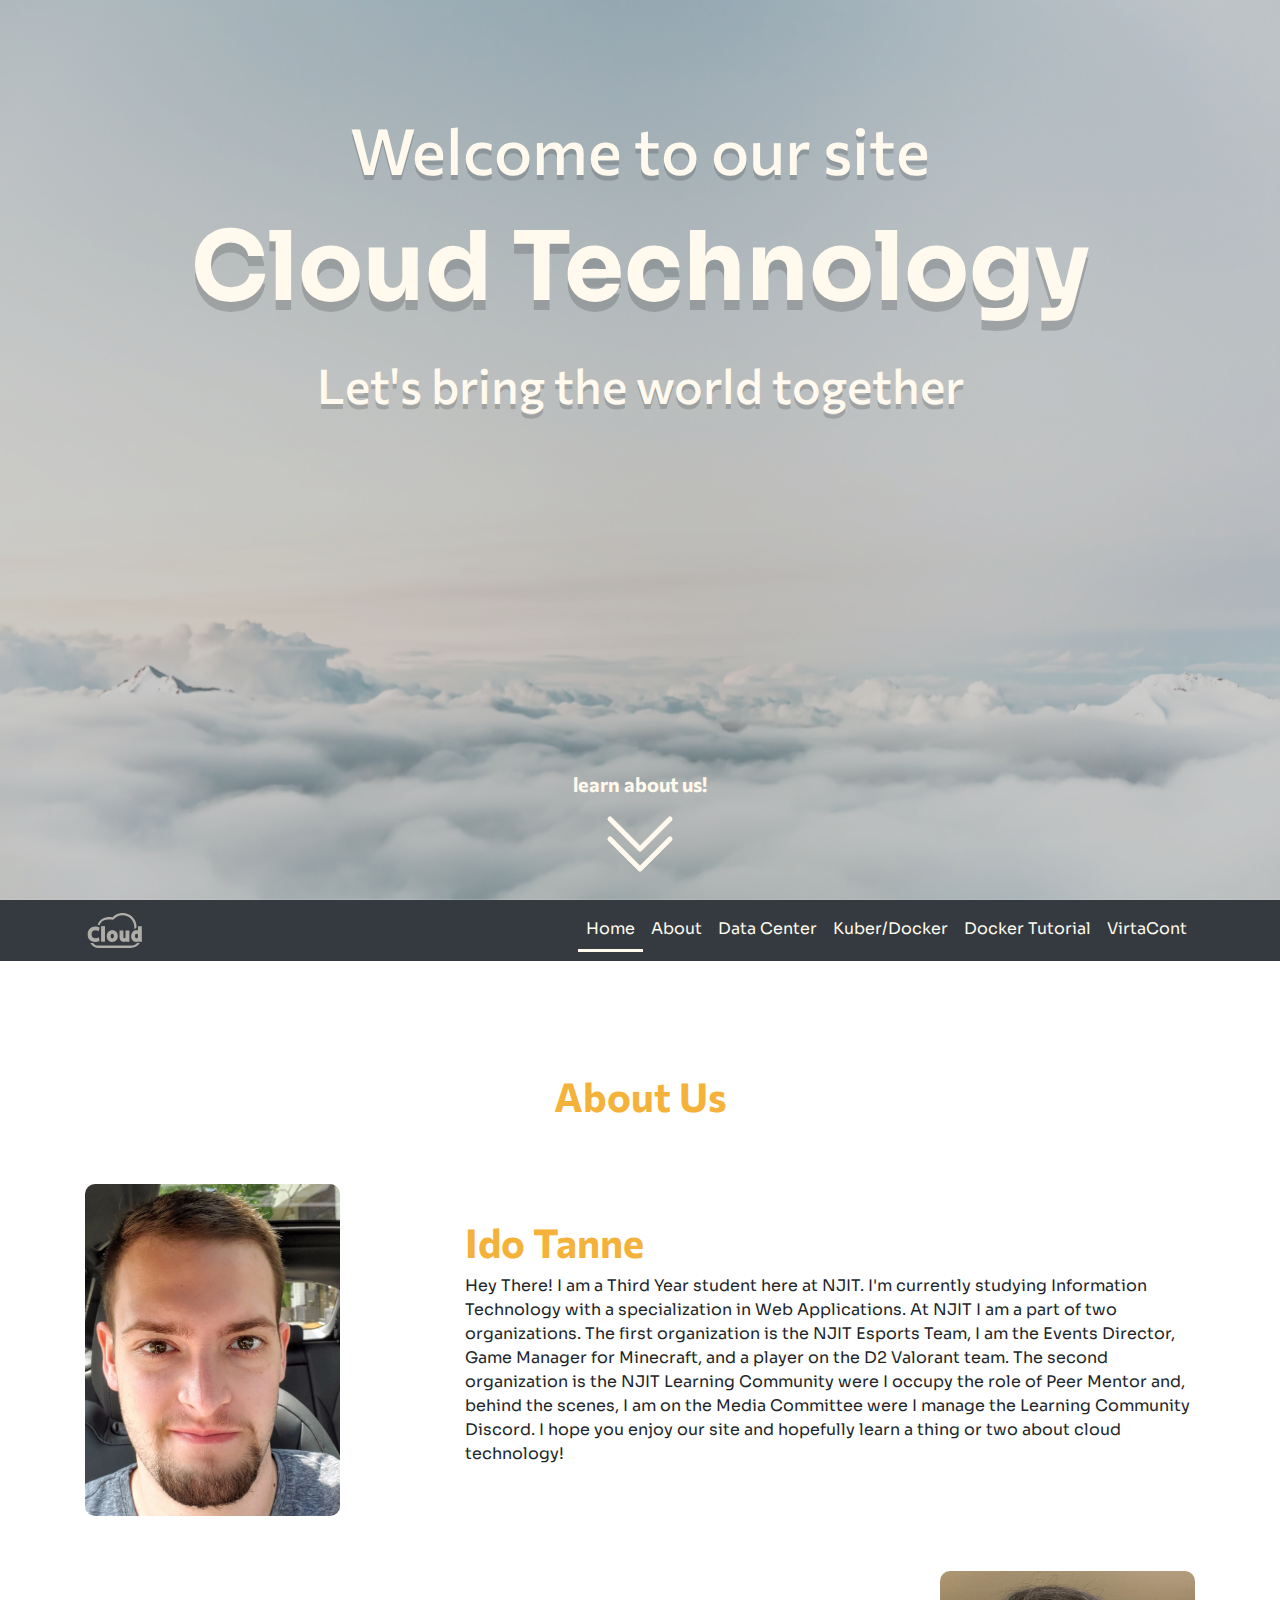
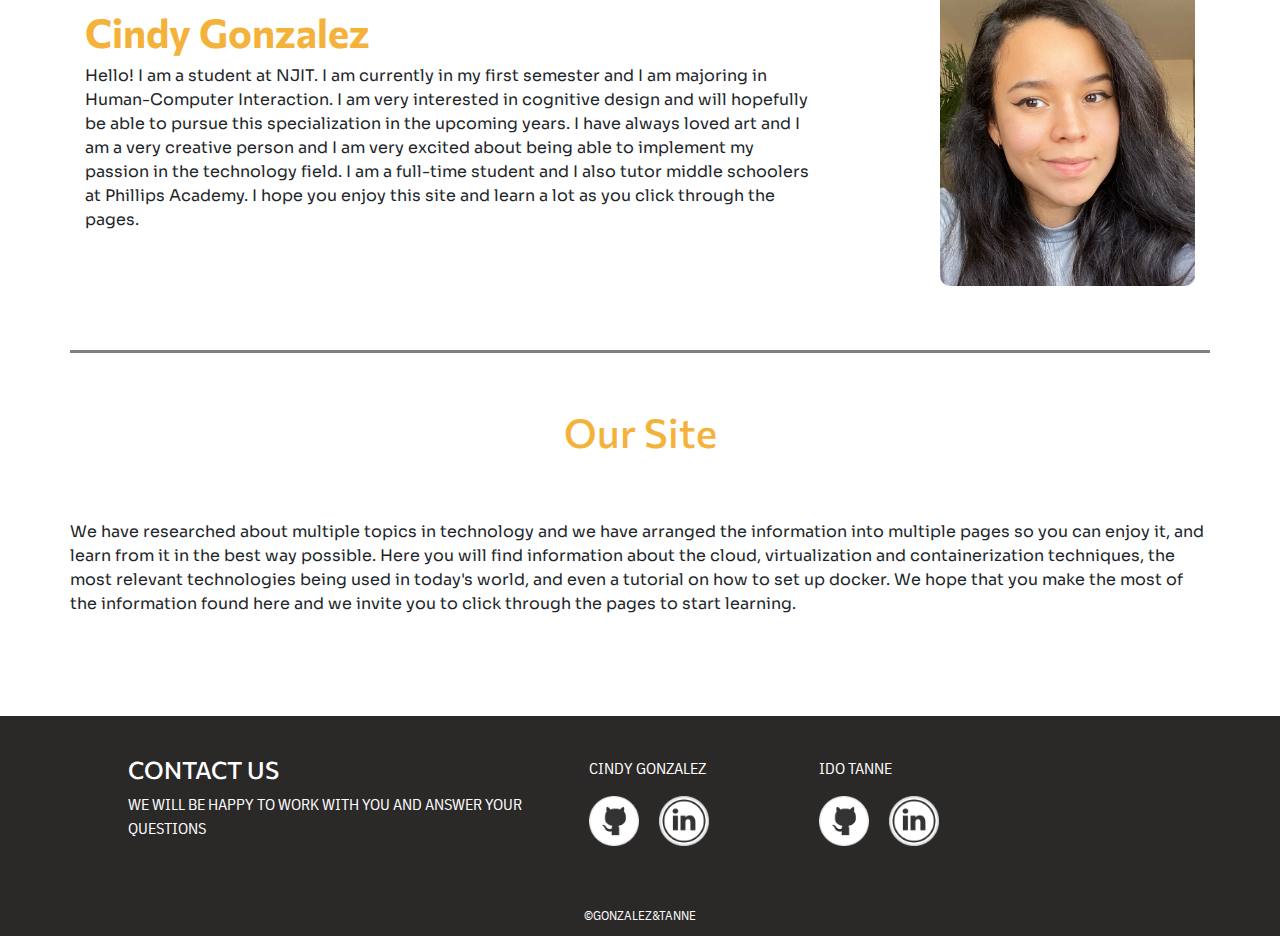
<file: index.html>
<!doctype html>
<html lang="en">
<head>
	<!-- Global site tag (gtag.js) - Google Analytics -->
	<script async src="https://www.googletagmanager.com/gtag/js?id=G-ZGD4DK8HWR"></script>
	<script>
		window.dataLayer = window.dataLayer || [];
		function gtag(){dataLayer.push(arguments);}
		gtag('js', new Date());

		gtag('config', 'G-ZGD4DK8HWR');
	</script>
	<!-- Global site tag end -->
    <!-- Required meta tags -->
    <meta charset="utf-8">
    <meta name="viewport" content="width=device-width, initial-scale=1, shrink-to-fit=no">
	<meta name="description" content="Home page for our cloud technology page">
    <meta name="keywords" content="Cloud, Technology, Server">
    <meta name="author" content="Fluffy Little Star">

    <!-- Bootstrap CSS -->
    <link rel="stylesheet" href="css/bootstrap-4.3.1.css">
	<link rel="icon" type="image/x-icon" href="imgs/favicon.ico" />
	<link href="https://fonts.googleapis.com/css2?family=IBM+Plex+Sans+Condensed&display=swap" rel="stylesheet">

	<style>
		
		#AboutUsSection h1, #OurSiteSection h1{
			color: #F5B23B;
			
		}

		#AboutUsSection h3{
			color: #F5B23B;
		}
		
		
		@media (min-width: 0px) {
			#HeaderText{
				padding-top: 10%;
			}
			
		   #HeaderText  h1{
				font-size: 2rem;
			}
		
			#HeaderText h2{
				font-size: 1.5rem;
			}
			
			#AboutUsSection h3{
				font-size: 2rem;
			}
			
			#HeaderText h5{
				font-size: 1.5rem;
			}
			
			#HeaderText p{
				font-size: 3rem;
			}
			
		}
		
		
		@media (min-width: 576px) {
			#HeaderText{
				padding-top: 10%;
			}
			
		   #HeaderText  h1{
				font-size: 2.5rem;
			}
		
			#HeaderText h2{
				font-size: 2rem;
			}
			
			#AboutUsSection h3{
				font-size: 2rem;
			}
			
			#HeaderText h5{
				font-size: 1.5rem;
			}
			
			#HeaderText p{
				font-size: 3rem;
			}
			
		}

		@media (min-width: 768px) {
			#HeaderText{
				padding-top: 10%;
			}
			
		   #HeaderText  h1{
				font-size: 3rem;
			}
		
			#HeaderText h2{
				font-size: 2.5rem;
			}
			
			#AboutUsSection h3{
				font-size: 2rem;
			}
			
			#HeaderText h5{
				font-size: 1.5rem;
			}
			
			#HeaderText p{
				font-size: 4.5rem;
			}
			
		}

		@media (min-width: 992px) {
			#HeaderText{
				padding-top: 10%;
			}
			
		   #HeaderText  h1{
				font-size: 3rem;
			}
		
			#HeaderText h2{
				font-size: 2.5rem;
			}
			
			#AboutUsSection h3{
				font-size: 2rem;
			}
			
			#HeaderText h5{
				font-size: 1.5rem;
			}
			
			#HeaderText p{
				font-size: 5rem;
			}
			
		}

		@media (min-width: 1200px) {
			
			#HeaderText{
				padding-top: 10%;
			}
			
			#HeaderText h1{
				font-size: 4rem;
			}
		
			#HeaderText h2{
				font-size: 3rem;
			}
			
			#AboutUsSection h3{
				font-size: 2.5rem;
			}
			
			#HeaderText h5{
				font-size: 1.5rem;
			}
			
			#HeaderText p{
				font-size: 6rem;
			}
			
		}
		
		.hero-image{
			background: linear-gradient( rgba(0,0,0,0.2), rgba(0,0,0,0.2)), url('imgs/homePageBackground.png'); 
			background-position: center; 
			background-repeat: no-repeat; 
			background-size: cover;
		}
		
		
		
		#AboutUsSection {
			
		}
		 {
			 box-sizing: border-box;
		 }
		/* Set additional styling options for the columns*/

		.row:after {
			content: "";
			display: table;
			clear: both;
		}
		.smt a:hover
		{
			color: #602121;
		}
	</style>
	

    <title>Home Page</title>
</head>
<body data-spy="scroll" data-target=".navbar">
	<div id="home" class="hero-image" style="color: #FFFAED;">
		<div class="d-flex flex-column container text-center justify-content-between" style="height: 100vh">
			<div id="HeaderText" class="row justify-content-center">
					<div class="col-xl-12" style="text-shadow: 0px 5px 0px #00000029;"><h1>Welcome to our site</h1></div>
					<div class="col-xl-12" style="text-shadow: 0px 10px 0px #00000029;"><p><strong>Cloud Technology</strong></p></div>
					<div class="col-xl-8" style="text-shadow: 0px 5px 0px #00000029;"><h2>Let's bring the world together</h2></div>
			</div>
			
			<div class="row justify-content-center">
				<div class="col-xl-3 ">
						<h5><strong>learn about us!</strong></h5>
						<p><a href="#AboutUsSection"><span><svg width="5em" height="5em" viewBox="0 0 16 16" class="bi bi-chevron-double-down" fill="#FFFAED" xmlns="http://www.w3.org/2000/svg">
							  <path fill-rule="evenodd" d="M1.646 6.646a.5.5 0 0 1 .708 0L8 12.293l5.646-5.647a.5.5 0 0 1 .708.708l-6 6a.5.5 0 0 1-.708 0l-6-6a.5.5 0 0 1 0-.708z"/>
							  <path fill-rule="evenodd" d="M1.646 2.646a.5.5 0 0 1 .708 0L8 8.293l5.646-5.647a.5.5 0 0 1 .708.708l-6 6a.5.5 0 0 1-.708 0l-6-6a.5.5 0 0 1 0-.708z"/>
							</svg></span></a>
						</p>
					</div>
			</div>	
		</div>
	</div>
	
	<nav class="navbar navbar-expand-lg navbar-dark bg-dark sticky-top">
			<div class="container"> <a class="navbar-brand" href="#"><img style="opacity: 60%" src="imgs/siteIcons-white.svg" alt="" height="35px"></a>
				<button class="navbar-toggler" type="button" data-toggle="collapse" data-target="#navbarSupportedContent" aria-controls="navbarSupportedContent" aria-expanded="false" aria-label="Toggle navigation"> <span class="navbar-toggler-icon"></span> </button>
				<div class="collapse navbar-collapse" id="navbarSupportedContent">
					<ul class="navbar-nav ml-auto">
						<li class="nav-item"> <a class="nav-link" href="#home">Home <span class="sr-only">(current)</span></a> </li>
						<li class="nav-item"><a href="#AboutUsSection" class="nav-link">About</a></li>
						<li class="nav-item"><a href="docs/datacenter.html" class="nav-link">Data Center</a></li>
						<li class="nav-item"><a href="docs/kuberdocker.html" class="nav-link">Kuber/Docker</a></li>
						<li class="nav-item"><a href="docs/tutorial.html" class="nav-link">Docker Tutorial</a></li>
						<li class="nav-item"><a href="docs/virtandcont.html" class="nav-link">VirtaCont</a></li>
					</ul>
				</div>
			</div>
		</nav>
	
	<div class="container" id="AboutUsSection" style="border-bottom: 3px gray solid; padding-bottom: 5%;">
		<div class="row text-center justify-content-center" style="padding: 10% 0 5% 0">
			<div class="col-xl-8"><h1><strong>About Us</strong></h1></div>
		</div>
		<div class="row align-items-center">
			<div class="col-3"><img src="imgs/idoAboutUsPic.jpg" class="img-fluid" alt="Responsive image"></div>
			<div class="col-1"></div>
			<div class="col-8">
				<h3><strong>Ido Tanne</strong></h3>
				<p>Hey There! I am a Third Year student here at NJIT. I'm currently studying Information Technology with a specialization in Web Applications. At NJIT I am a part of two organizations. The first organization is the NJIT Esports Team, I am the Events Director, Game Manager for Minecraft, and a player on the D2 Valorant team. The second organization is the NJIT Learning Community were I occupy the role of Peer Mentor and, behind the scenes, I am on the Media Committee were I manage the Learning Community Discord. I hope you enjoy our site and hopefully learn a thing or two about cloud technology!</p>
			</div>
		</div>
		<div class="row align-items-center" style="padding-top: 5%">
			<div class="col-8">
				<h3><strong>Cindy Gonzalez</strong></h3>
				<p>Hello! I am a student at NJIT. I am currently in my first semester and I am majoring in Human-Computer Interaction. I am very interested in cognitive design and will hopefully be able to pursue this specialization in the upcoming years. I have always loved art and I am a very creative person and I am very excited about being able to implement my passion in the technology field. I am a full-time student and I also tutor middle schoolers at Phillips Academy. I hope you enjoy this site and learn a lot as you click through the pages.</p>
			</div>
			<div class="col-1"></div>
			<div class="col-3"><img src="imgs/cindyAboutUs.jpg" class="img-fluid" alt="Responsive image"></div>
		</div>
	</div>
	
	<div class="container" id="OurSiteSection">
		<div class="row text-center justify-content-center" style="padding: 5% 0">
			<div class="col-xl-8">
				<h1>Our Site</h1>
			</div>
		</div>
		<div class="row">
			<p style="margin-bottom: 100px">We have researched about multiple topics in technology and we have arranged the information into multiple pages so you can enjoy it, and learn from it in the best way possible. Here you will find information about the cloud, virtualization and containerization techniques, the most relevant technologies being used in today's world, and even a tutorial on how to set up docker. We hope that you make the most of the information found here and
			we invite you to click through the pages to start learning. </p>
		</div>
	</div>
	
	
	<!-- Footer -->
	<footer>
			<div style="margin-left: 10%; padding: 40px 0; display: flex " class="footer">
				<div style="width: 40%">
					<h4> Contact US</h4>
					<p> We will be happy to work with you and answer your questions</p>
				</div>
				<div style="width: 20%">
					 <p>Cindy Gonzalez</p>
					<div style="display: flex">
						<div>
							<a class="smt" href="https://github.com/cindygonzalezg"><img style="width: 50px" src="imgs/github.png"></a>
						</div>
						<div>
							<a href="https://www.linkedin.com/feed/"><img style="width: 50px;margin-left: 20px" src="imgs/l.png"></a>
						</div>
					</div>
				</div>
				<div style="width: 20%">
					<p>Ido Tanne</p>
					<div style="display: flex">
						<div>
							<a href="https://github.com/itanne99"><img style="width: 50px" src="imgs/github.png"></a>
						</div>
						<div>
							<a href="https://www.linkedin.com/in/ido-tanne-51a4b664/"><img style="width: 50px; margin-left: 20px" src="imgs/l.png"></a>
						</div>
					</div>
				</div>
				<div style="width: 20%">

				</div>
			</div>
		</div>
		<div style="text-align: center">
			<p style="margin: 0;padding: 10px 0; font-size: small"> &copy;Gonzalez&Tanne</p>
		</div>

	</footer>
	<!-- END: Footer -->
	
		
	<!-- JavaScript Files-->
	<script src="js/jquery-3.3.1.min.js"></script>
	<script src="js/popper.min.js"></script>
	<script src="js/bootstrap-4.3.1.js"></script>
	
	
</body>
</html>
</file>
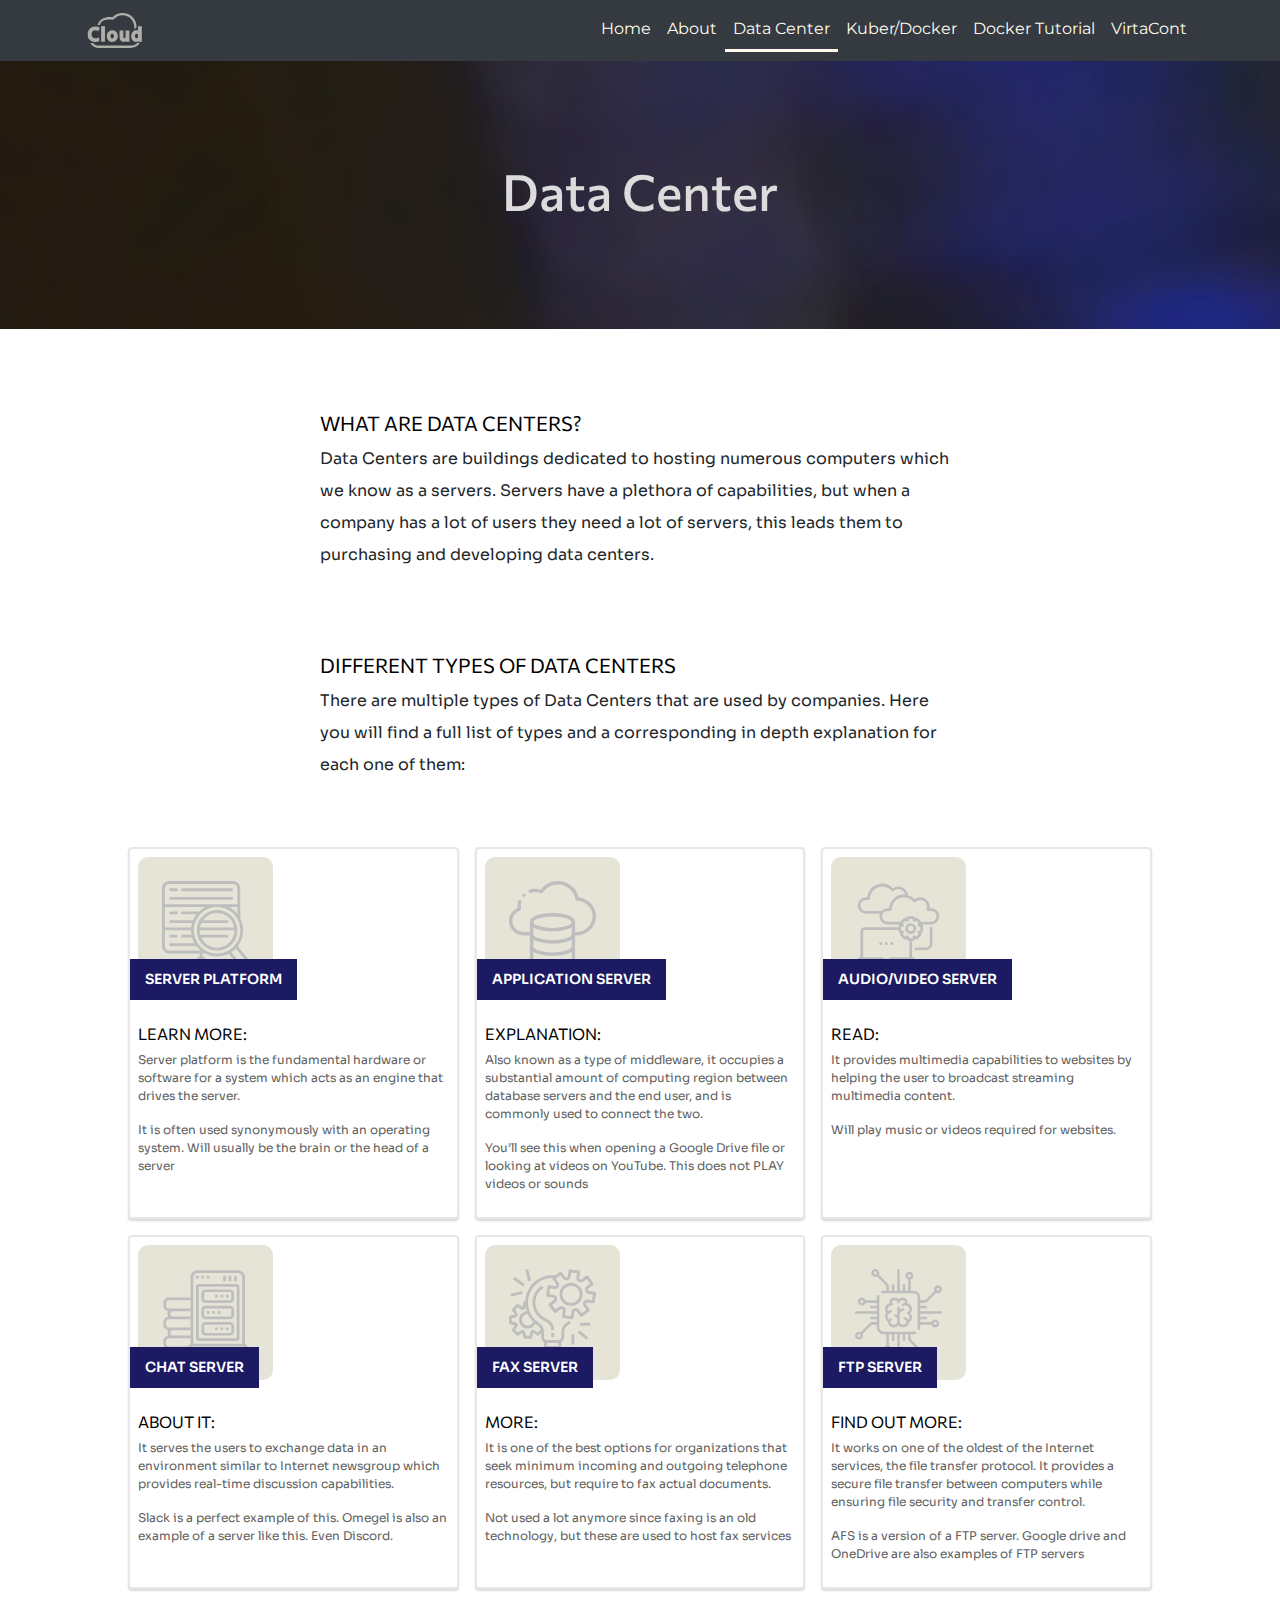
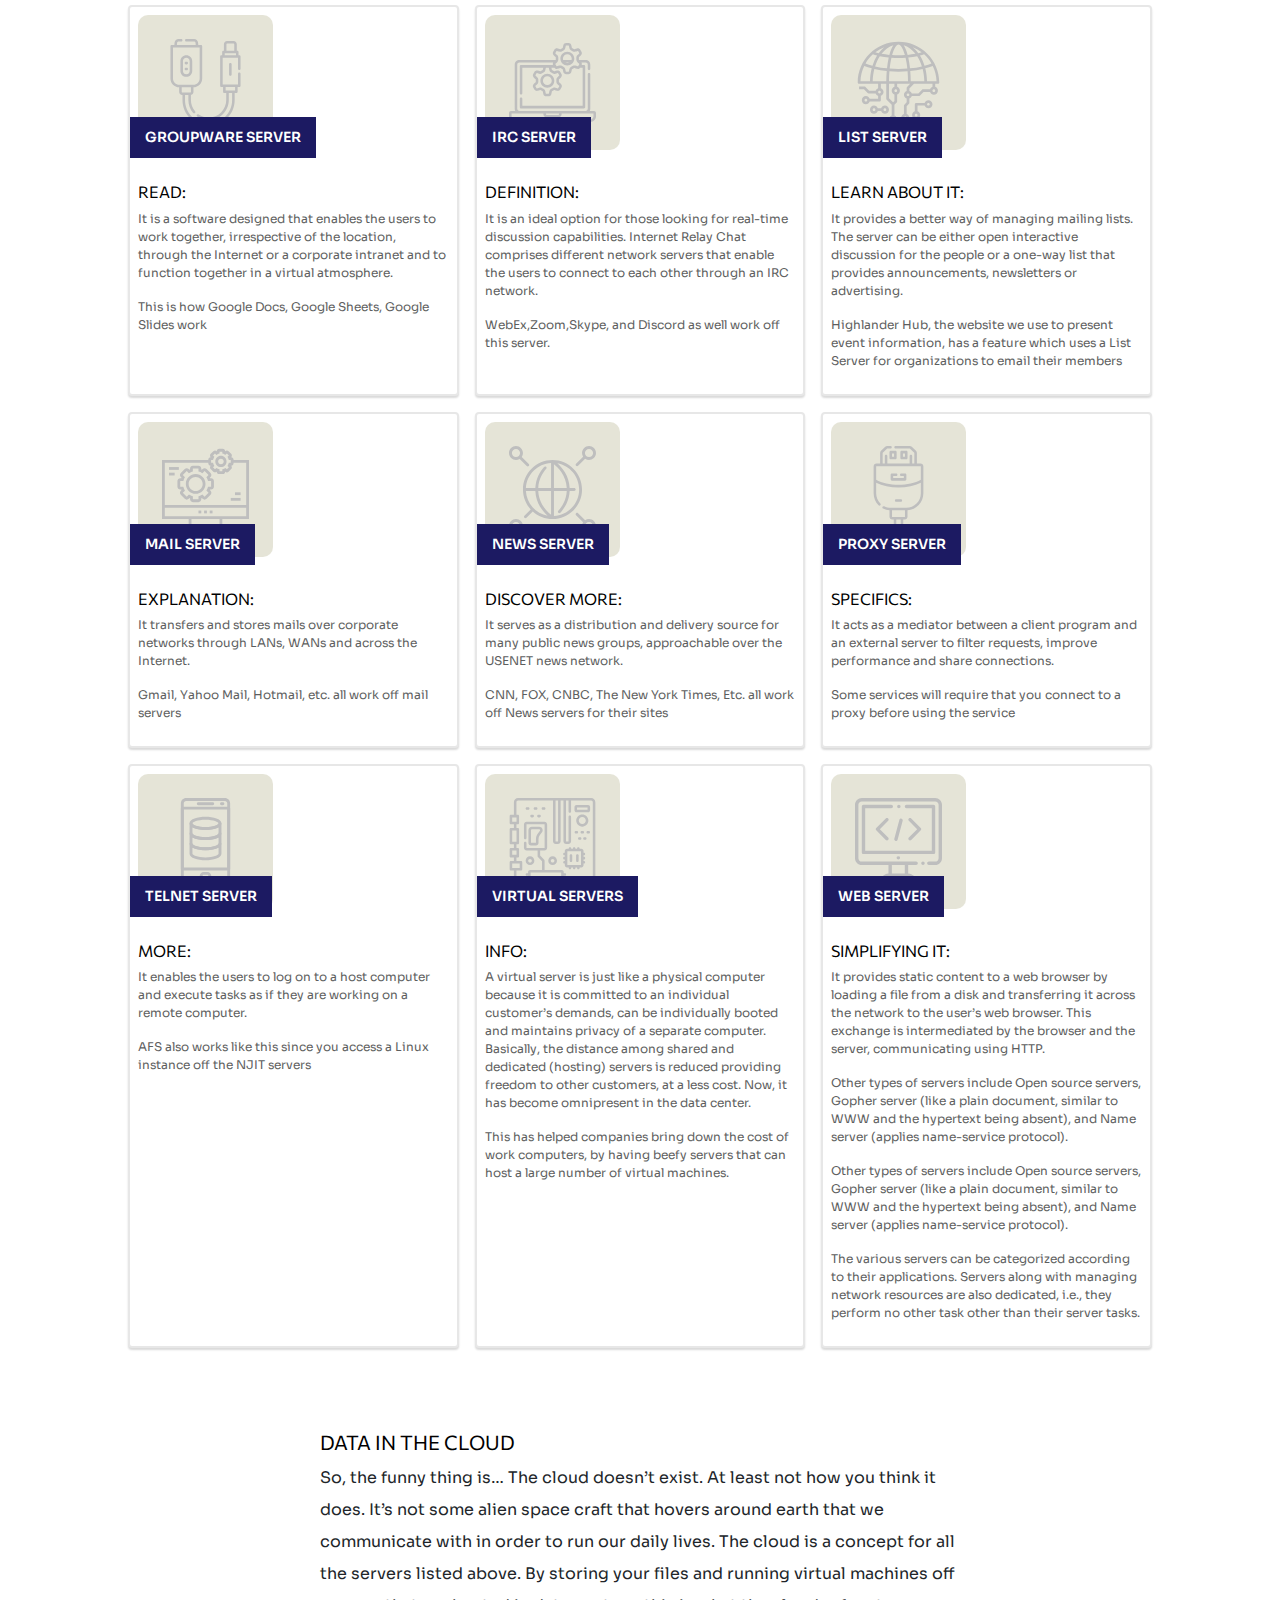
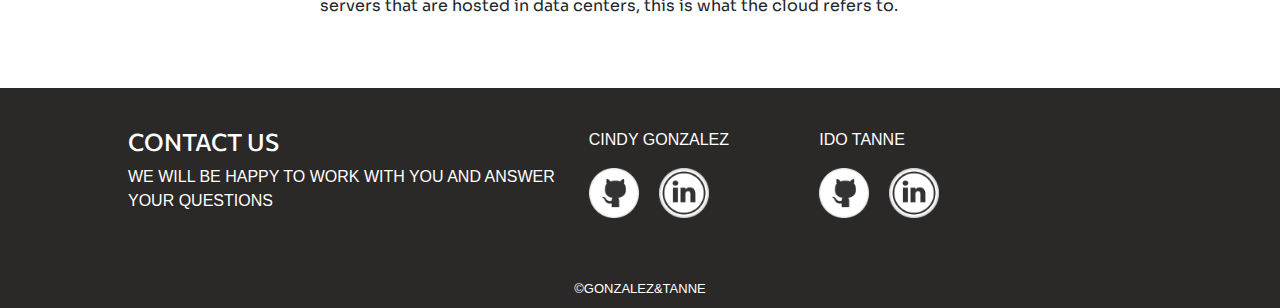
<file: docs/datacenter.html>
<!doctype html>
<html lang="en">
<head>
	<!-- Global site tag (gtag.js) - Google Analytics -->
	<script async src="https://www.googletagmanager.com/gtag/js?id=G-ZGD4DK8HWR"></script>
	<script>
		window.dataLayer = window.dataLayer || [];
		function gtag(){dataLayer.push(arguments);}
		gtag('js', new Date());

		gtag('config', 'G-ZGD4DK8HWR');
	</script>
	<!-- Global site tag end -->

	<!-- Required meta tags -->
    <meta charset="utf-8">
    <meta name="viewport" content="width=device-width, initial-scale=1, shrink-to-fit=no">
	<meta name="description" content="An article about data servers">
    <meta name="keywords" content="Server, Data, Article">
    <meta name="author" content="Ido Tanne">

    <!-- Bootstrap CSS -->
    <link rel="stylesheet" href="../css/bootstrap-4.3.1.css">
	<link rel="icon" type="image/x-icon" href="../imgs/favicon.ico" />

    <title>Data Center</title>
	<style>
		@import url('https://fonts.googleapis.com/css?family=Montserrat:400,500,600,700');

		* {
			-webkit-box-sizing: border-box;
			-moz-box-sizing: border-box;
			box-sizing: border-box;
		}

		body {
			font-family: "Montserrat";
		}

		a {
			text-decoration: none;
			color: orange;
		}

		h2 {
			color: #000;
			margin: 2rem 0 .5rem;
			font-size: 1rem;
			font-weight: 400;
			text-transform: uppercase;
		}


		/***************************           Cards            *******************************/

		.cards {
			display: grid;
			grid-template-columns: repeat(auto-fill, minmax(250px, 1fr)); /* see notes below */
			grid-auto-rows: minmax(200px, auto);
			grid-gap: 1rem;
		}

		.card {
			/*height: 200px;*/
			/*background: red;*/
			border: 2px solid #e7e7e7;
			border-radius: 4px;
			padding: .5rem;
			-webkit-box-shadow: 0 2px 2px rgba(0, 0, 0, 0.15);
			box-shadow: 0 2px 2px rgba(0, 0, 0, 0.15);
			display: flex;
			/* -webkit-box-orient: vertical; */
			/* -webkit-box-direction: normal; */
			-ms-flex-direction: column;
			flex-direction: column;
			position: relative;
			color: #5d5e5e;
		} /* li item */

		.thumbnail img {
			fill: #c7c4c4;
			height: 135px;
			opacity: .25;
			padding: 1.5rem;
		}

		.card-content {
			font-size: .75rem;
			display: flex;
			-webkit-box-orient: vertical;
			-webkit-box-direction: normal;
			-ms-flex-direction: column;
			flex-direction: column;
			-webkit-box-flex: 1;
			-ms-flex: 1;
			flex: 1;
		}

		.category {
			font-size: .75rem;
			text-transform: uppercase;
		}

		.category {
			position: absolute;
			top: 110px;
			left: 0;
			color: #fff;
			background: #e74c3c;
			padding: 10px 15px;
			font-size: 14px;
			font-weight: 600;
			text-transform: uppercase;
		}

		.category__01 {
			background-color: #9b9865;
		}

		.category__02 {
			background-color: #1c1a62;
		}


	</style>
</head>
<body>
	<!-- Navbar -->
	<nav class="navbar navbar-expand-lg navbar-dark bg-dark">
		<div class="container"> <a class="navbar-brand" href="../index.html"><img style="opacity: 60%" src="../imgs/siteIcons-white.svg" alt="" height="35px"></a>
			<button class="navbar-toggler" type="button" data-toggle="collapse" data-target="#navbarSupportedContent" aria-controls="navbarSupportedContent" aria-expanded="false" aria-label="Toggle navigation"> <span class="navbar-toggler-icon"></span> </button>
			<div class="collapse navbar-collapse" id="navbarSupportedContent">
				<ul class="navbar-nav ml-auto">
					<li class="nav-item"> <a class="nav-link" href="../index.html">Home</a> </li>
					<li class="nav-item"><a href="../index.html#AboutUsSection" class="nav-link">About</a></li>
					<li class="nav-item active"><a href="#" class="nav-link">Data Center <span class="sr-only">(current)</span></a></li>
				 	<li class="nav-item"><a href="kuberdocker.html" class="nav-link">Kuber/Docker</a></li>
				  	<li class="nav-item"><a href="tutorial.html" class="nav-link">Docker Tutorial</a></li>
				  	<li class="nav-item"><a href="virtandcont.html" class="nav-link">VirtaCont</a></li>
		  		</ul>
			</div>
		</div>
	</nav>
    <!-- END: Navbar -->
	<main>
		<div class="title">
			<h1 style="font-size: 50px" >Data Center</h1>
		</div>
		<div class="cont">
			<div class="#">
				<div class="part1" style="padding-top: 50px">
					<h2 style="font-size: 1.25rem"> What are Data Centers?</h2>
					<p>	Data Centers are buildings dedicated to hosting numerous computers which we know as a servers. Servers have a plethora of capabilities, but when a company has a lot of users they need a lot of servers, this leads them to purchasing and developing data centers.
					</p>
				</div>
			</div>
			<h2 style="padding-top: 50px; font-size: 1.25rem">Different types of Data Centers</h2>
			<p> There are multiple types of Data Centers that are used by companies. Here you will
			find a full list of types and a corresponding in depth explanation for each one of them:</p>
		</div>
		<div style="padding-top: 50px" class="cont1">
			<section class="cards">
				<!--   card 1 -->
				<article class="card">
					<picture class="thumbnail">
						<img class="category__01" src="../imgs/data-searching.svg" alt="" />
					</picture>
					<div class="card-content">
						<p class="category category__02">Server Platform</p>
						<h2>Learn More:</h2>
						<p>Server platform is the fundamental hardware or software for a system which acts as an engine that drives the server.</p>
						<p>It is often used synonymously with an operating system.
							Will usually be the brain or the head of a server</p>
					</div><!-- .card-content -->
				</article>
				<!--   card 2 -->
				<article class="card">
					<picture class="thumbnail">
						<img class="category__01" src="../imgs/big-data.svg" alt="" />
					</picture>
					<div class="card-content">
						<p class="category category__02">Application Server</p>
						<h2>Explanation:</h2>
						<p>Also known as a type of middleware, it occupies a substantial amount of computing region between database servers and the end user, and is commonly used to connect the two.</p>
						<p>You’ll see this when opening a Google Drive file or looking at videos on YouTube. This does not PLAY videos or sounds</p>
					</div><!-- .card-content -->

				</article>
				<!--   card 3 -->
				<article class="card">
					<picture class="thumbnail">
						<img class="category__01" src="../imgs/migrating.svg" alt="" />
					</picture>
					<div class="card-content">
						<p class="category category__02">Audio/Video Server</p>
						<h2>Read:</h2>
					<p>It provides multimedia capabilities to websites by helping the user to broadcast streaming multimedia content.</p>
						<p>Will play music or videos required for websites.</p>
					</div><!-- .card-content -->
				</article>
				<!--   card 4 -->
				<article class="card">
					<picture class="thumbnail">
						<img class="category__01" src="../imgs/data-server.svg" alt="" />
					</picture>
					<div class="card-content">
						<p class="category category__02">Chat Server</p>
						<h2>About it:</h2>
					<p>It serves the users to exchange data in an environment similar to Internet newsgroup which provides real-time discussion capabilities.</p>
						<p>Slack is a perfect example of this. Omegel is also an example of a server like this. Even Discord.</p>
					</div>
				</article>
				<!--   card 5 -->
				<article class="card">
					<picture class="thumbnail">
						<img class="category__01" src="../imgs/project-management.svg" alt="" />
					</picture>
					<div class="card-content">
						<p class="category category__02">Fax Server</p>
						<h2>More:</h2>
						<p>It is one of the best options for organizations that seek minimum incoming and outgoing telephone resources, but require to fax actual documents.
						</p>
						<p>Not used a lot anymore since faxing is an old technology, but these are used to host fax services
						</p>
					</div><!-- .card-content -->
				</article>
				<!--   card 6 -->
				<article class="card">
					<picture class="thumbnail">
						<img class="category__01" src="../imgs/chip.svg" alt="" />
					</picture>
					<div class="card-content">
						<p class="category category__02">FTP Server</p>
						<h2>Find out more:</h2>
						<p>It works on one of the oldest of the Internet services, the file transfer protocol. It provides a secure file transfer between computers while ensuring file security and transfer control.
						</p>
						<p>AFS is a version of a FTP server. Google drive and OneDrive are also examples of FTP servers
						</p>
					</div><!-- .card-content -->

				</article>
				<!--   card 7 -->
				<article class="card">
					<picture class="thumbnail">
						<img class="category__01" src="../imgs/connector.svg" alt="" />
					</picture>
					<div class="card-content">
						<p class="category category__02">Groupware Server</p>
						<h2>Read:</h2>
						<p>It is a software designed that enables the users to work together, irrespective of the location, through the Internet or a corporate intranet and to function together in a virtual atmosphere.
						</p>
						<p>This is how Google Docs, Google Sheets, Google Slides work
						</p>
					</div><!-- .card-content -->
				</article>
				<!--   card 8 -->
				<article class="card">
					<picture class="thumbnail">
						<img class="category__01" src="../imgs/data-management.svg" alt="" />
					</picture>
					<div class="card-content">
						<p class="category category__02">IRC Server</p>
						<h2>Definition:</h2>
						<p>It is an ideal option for those looking for real-time discussion capabilities. Internet Relay Chat comprises different network servers that enable the users to connect to each other through an IRC network.
						</p>
						<p>WebEx,Zoom,Skype, and Discord as well work off this server.
						</p></div>
				</article>
				<!--   card 9 -->
				<article class="card">
					<picture class="thumbnail">
						<img class="category__01" src="../imgs/technology.svg" alt="" />
					</picture>
					<div class="card-content">
						<p class="category category__02">List Server</p>
						<h2>Learn About it:</h2>
						<p>It provides a better way of managing mailing lists. The server can be either open interactive discussion for the people or a one-way list that provides announcements, newsletters or advertising.
						</p>
						<p>Highlander Hub, the website we use to present event information, has a feature which uses a List Server for organizations to email their members
						</p>
					</div><!-- .card-content -->
				</article>
				<!--   card 10 -->
				<article class="card">
					<picture class="thumbnail">
						<img class="category__01" src="../imgs/computer.svg" alt="" />
					</picture>
					<div class="card-content">
						<p class="category category__02">Mail Server</p>
						<h2>Explanation:</h2>
						<p>It transfers and stores mails over corporate networks through LANs, WANs and across the Internet.</p>
					<p>
						Gmail, Yahoo Mail, Hotmail, etc. all work off mail servers
					</p></div><!-- .card-content -->

				</article>
				<!--   card 11 -->
				<article class="card">
					<picture class="thumbnail">
						<img class="category__01" src="../imgs/globe.svg" alt="" />
					</picture>
					<div class="card-content">
						<p class="category category__02">News Server</p>
						<h2>Discover More:</h2>
						<p>It serves as a distribution and delivery source for many public news groups, approachable over the USENET news network.</p>
						<p>CNN, FOX, CNBC, The New York Times, Etc. all work off News servers for their sites
						</p>
					</div><!-- .card-content -->
				</article>
				<!--   card 12 -->
				<article class="card">
					<picture class="thumbnail">
						<img class="category__01" src="../imgs/hdmi-cable.svg" alt="" />
					</picture>
					<div class="card-content">
						<p class="category category__02">Proxy Server</p>
						<h2>Specifics:</h2>
						<p>It acts as a mediator between a client program and an external server to filter requests, improve performance and share connections.
						</p>
						<p>Some services will require that you connect to a proxy before using the service
						</p>
					</div>
				</article>
				<!--   card 13-->
				<article class="card">
					<picture class="thumbnail">
						<img class="category__01" src="../imgs/server.svg" alt="" />
					</picture>
					<div class="card-content">
						<p class="category category__02">Telnet Server</p>
						<h2>More:</h2>
						<p>It enables the users to log on to a host computer and execute tasks as if they are working on a remote computer.

						</p>
						<p>
							AFS also works like this since you access a Linux instance off the NJIT servers
						</p></div><!-- .card-content -->

				</article>
				<!--   card 14 -->
				<article class="card">
					<picture class="thumbnail">
						<img class="category__01" src="../imgs/motherboard.svg" alt="" />
					</picture>
					<div class="card-content">
						<p class="category category__02">Virtual Servers</p>
						<h2>Info:</h2>
						<p>A virtual server is just like a physical computer because it is committed to an individual customer’s demands, can be individually booted and maintains privacy of a separate computer. Basically, the distance among shared and dedicated (hosting) servers is reduced providing freedom to other customers, at a less cost. Now, it has become omnipresent in the data center.
						</p>
						<p>
							This has helped companies bring down the cost of work computers, by having beefy servers that can host a large number of virtual machines.
						</p>
					</div><!-- .card-content -->
				</article>
				<!--   card 15 -->
				<article class="card">
					<picture class="thumbnail">
						<img class="category__01" src="../imgs/coding.svg" alt="" />
					</picture>
					<div class="card-content">
						<p class="category category__02">Web Server</p>
						<h2>Simplifying it:</h2>
						<p>
							It provides static content to a web browser by loading a file from a disk and transferring it across the network to the user’s web browser. This exchange is intermediated by the browser and the server, communicating using HTTP.
						</p>
						<p>
							Other types of servers include Open source servers, Gopher server (like a plain document, similar to WWW and the hypertext being absent), and Name server (applies name-service protocol).
						</p>
						<p>
							Other types of servers include Open source servers, Gopher server (like a plain document, similar to WWW and the hypertext being absent), and Name server (applies name-service protocol).
						</p>
						<p>
							The various servers can be categorized according to their applications. Servers along with managing network resources are also dedicated, i.e., they perform no other task other than their server tasks.
						</p>
					</div>
				</article>
			</section>
		</div>
		<div class="cont">
			<div style="padding-top: 50px;padding-bottom: 50px">
				<h2 style="font-size: 1.25rem">Data in the Cloud</h2>
				<p>
					So, the funny thing is… The cloud doesn’t exist. At least not how you think it does. It’s not some alien space craft that hovers around earth that we communicate with in order to run our daily lives. The cloud is a concept for all the servers listed above. By storing your files and running virtual machines off servers that are hosted in data centers, this is what the cloud refers to.

				</p>
			</div>
		</div>
		<!-- Footer -->
		<footer>
			<div style="margin-left: 10%; padding: 40px 0; display: flex " class="footer">
				<div style="width: 40%">
					<h4> Contact US</h4>
					<p> We will be happy to work with you and answer your questions</p>
				</div>
				<div style="width: 20%">
					<p>Cindy Gonzalez</p>
					<div style="display: flex">
						<div>
							<a class="smt" href="https://github.com/cindygonzalezg"><img style="width: 50px" src="../imgs/github.png"></a>
						</div>
						<div>
							<a href="https://www.linkedin.com/feed/"><img style="width: 50px;margin-left: 20px" src="../imgs/l.png"></a>
						</div>
					</div>
				</div>
				<div style="width: 20%">
					<p>Ido Tanne</p>
					<div style="display: flex">
						<div>
							<a href="https://github.com/itanne99"><img style="width: 50px" src="../imgs/github.png"></a>
						</div>
						<div>
							<a href="https://www.linkedin.com/in/ido-tanne-51a4b664/"><img style="width: 50px; margin-left: 20px" src="../imgs/l.png"></a>
						</div>
					</div>
				</div>
				<div style="width: 20%">

				</div>
			</div>
			</div>
			<div style="text-align: center">
				<p style="margin: 0;padding: 10px 0; font-size: small"> &copy;Gonzalez&Tanne</p>
			</div>
		</footer>
		<!-- END: Footer -->
	</main>
	
	
	<!-- JavaScript Files-->
	<script src="../js/jquery-3.3.1.min.js"></script>
	<script src="../js/popper.min.js"></script>
	<script src="../js/bootstrap-4.3.1.js"></script>
</body>
</html>
</file>
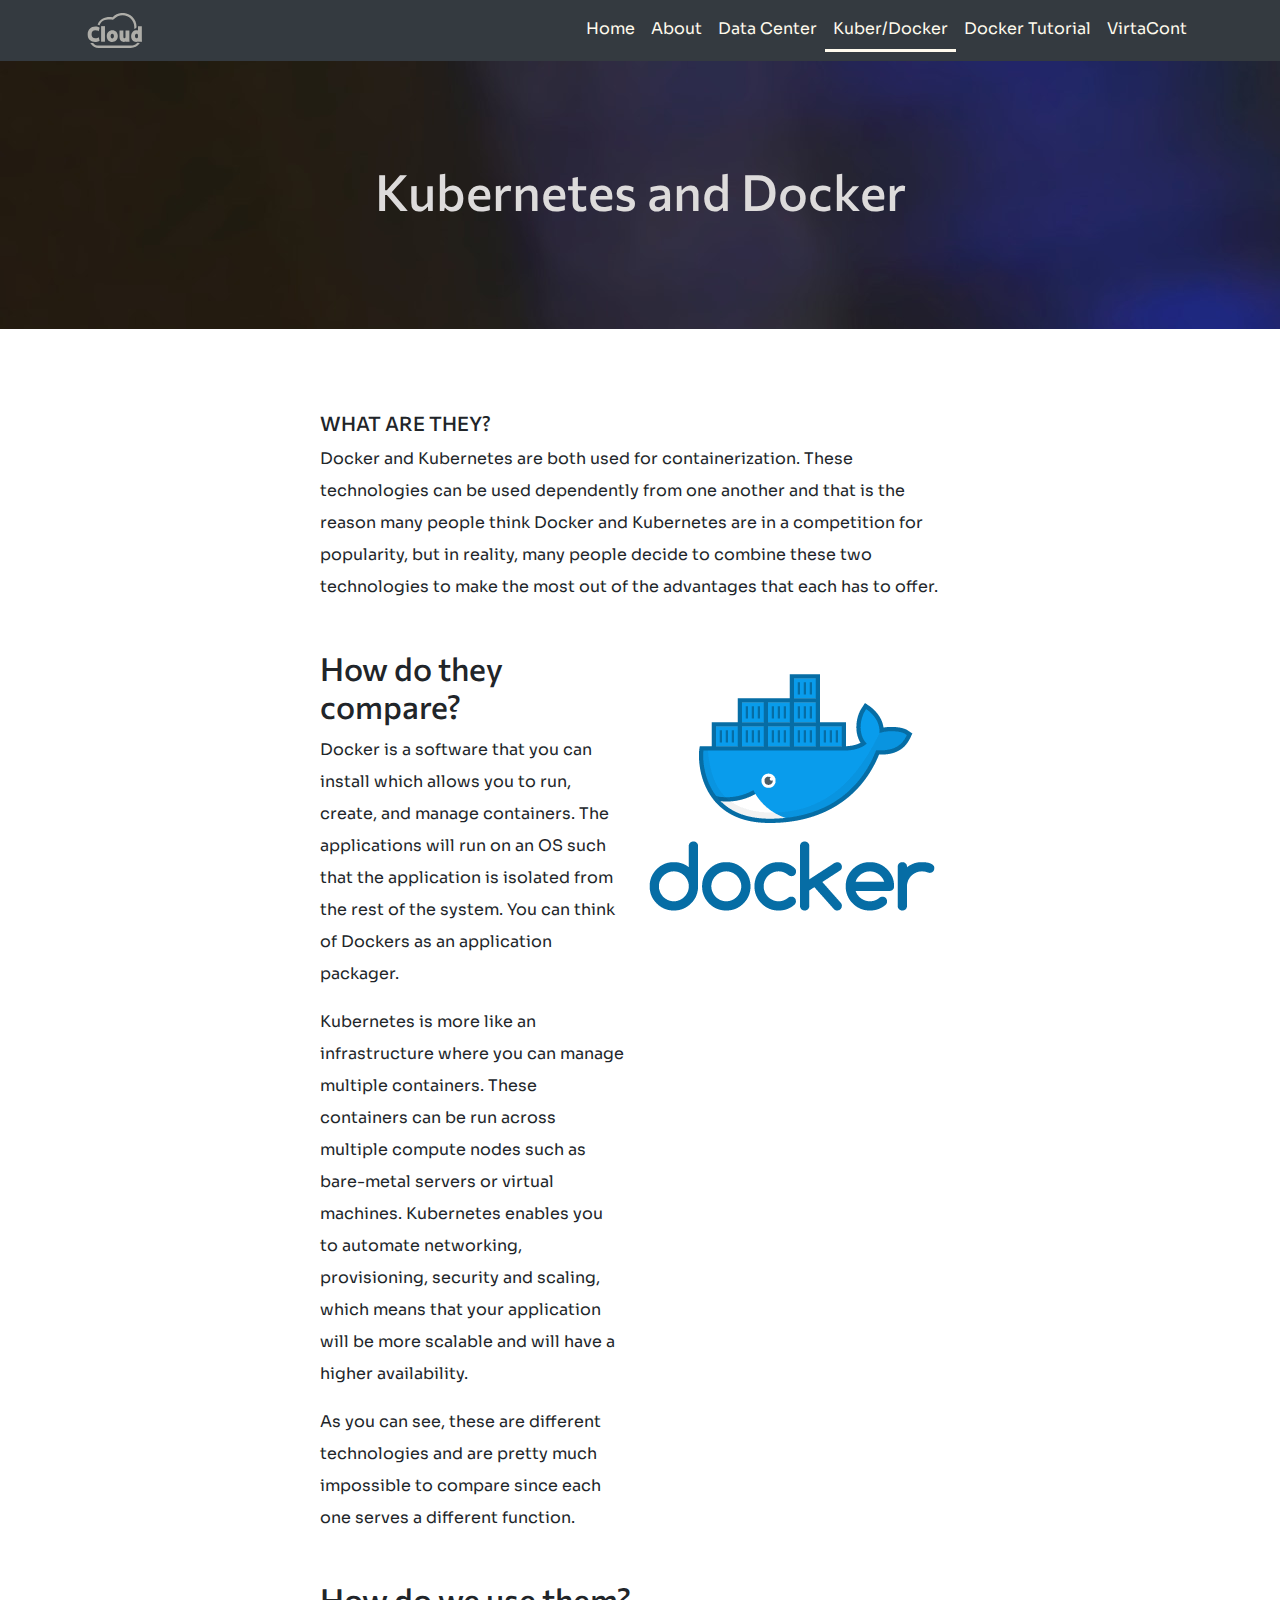
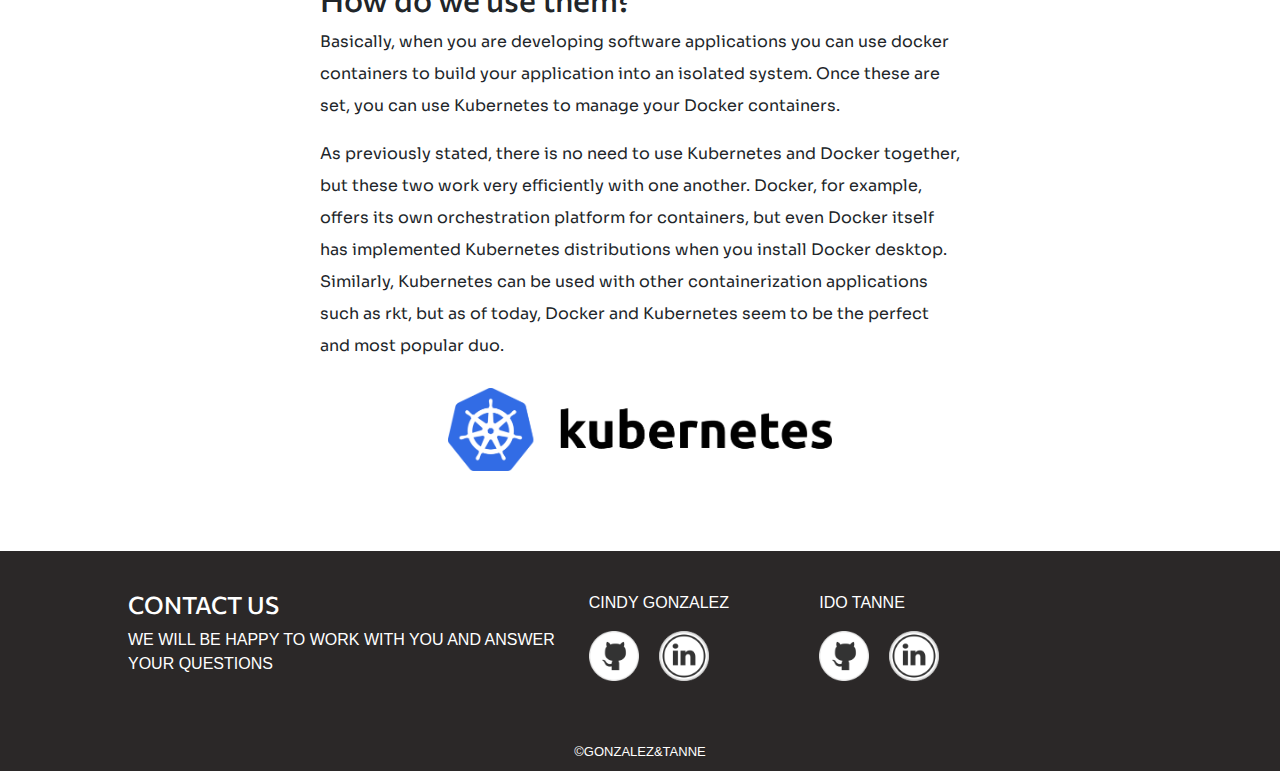
<file: docs/kuberdocker.html>
<!doctype html>
<html lang="en">
<head>
	<!-- Global site tag (gtag.js) - Google Analytics -->
	<script async src="https://www.googletagmanager.com/gtag/js?id=G-ZGD4DK8HWR"></script>
	<script>
		window.dataLayer = window.dataLayer || [];
		function gtag(){dataLayer.push(arguments);}
		gtag('js', new Date());

		gtag('config', 'G-ZGD4DK8HWR');
	</script>
	<!-- Global site tag end -->

	<!-- Required meta tags -->
    <meta charset="utf-8">
    <meta name="viewport" content="width=device-width, initial-scale=1, shrink-to-fit=no">
	<meta name="description" content="An article on Kubernetes and Dockers">
    <meta name="keywords" content="Kubernets, Docker, Tutorial">
    <meta name="author" content="Cindy Gonzalez">

    <!-- Bootstrap CSS -->
    <link rel="stylesheet" href="../css/bootstrap-4.3.1.css">
	<link rel="icon" type="image/x-icon" href="../imgs/favicon.ico" />

	<title>Kubernetes and Docker</title>
</head>
<body>
	<!-- Navbar -->
	<nav class="navbar navbar-expand-lg navbar-dark bg-dark">
		<div class="container"> <a class="navbar-brand" href="../index.html"><img style="opacity: 60%" src="../imgs/siteIcons-white.svg" alt="" height="35px"></a>
			<button class="navbar-toggler" type="button" data-toggle="collapse" data-target="#navbarSupportedContent" aria-controls="navbarSupportedContent" aria-expanded="false" aria-label="Toggle navigation"> <span class="navbar-toggler-icon"></span> </button>
			<div class="collapse navbar-collapse" id="navbarSupportedContent">
				<ul class="navbar-nav ml-auto">
					<li class="nav-item"> <a class="nav-link" href="../index.html">Home</a> </li>
					<li class="nav-item"><a href="../index.html#AboutUsSection" class="nav-link">About</a></li>
					<li class="nav-item"><a href="datacenter.html" class="nav-link">Data Center</a></li>
				 	<li class="nav-item active"><a href="#" class="nav-link">Kuber/Docker <span class="sr-only">(current)</span></a></li>
				  	<li class="nav-item"><a href="tutorial.html" class="nav-link">Docker Tutorial</a></li>
				  	<li class="nav-item"><a href="virtandcont.html" class="nav-link">VirtaCont</a></li>
		  		</ul>
			</div>
		</div>
	</nav>
    <!-- END: Navbar -->

	<!-- Start of Content for pages -->
	<main>
		<div class="title">
				<h1 style="font-size: 50px">Kubernetes and Docker</h1>
			</div>
		<div class="cont">
				<h2 style="font-size: 1.25rem;margin-top: 2rem;padding-top: 50px">WHAT ARE THEY?</h2>
				<p>Docker and Kubernetes are both used for containerization.

					These technologies can be used dependently from one another and
					that is the reason many people think Docker and Kubernetes are in a
					competition for popularity, but in reality, many people decide to combine
					these two technologies to make the most out of the advantages that each
					has to offer.</p>
			<div class="box1">
				<div class="part1">
					<h2>How do they compare?</h2>
					<p>Docker is a software that you can install which allows
					you to run, create, and manage containers. The applications
					will run on an OS such that the application is isolated from the rest of
						the system. You can think of Dockers as an application packager.</p>

					<p>Kubernetes is more like an infrastructure where you can manage
					multiple containers. These containers can be run across multiple
					compute nodes such as bare-metal servers or virtual machines.
					Kubernetes enables you to automate networking, provisioning,
					security and scaling, which means that your application will
						be more scalable and will have a higher availability.</p>

					<p>As you can see, these are different technologies and are pretty much
						impossible to compare since each one serves a different function.</p>
				</div>

				<div class="part2">
					<img src="../imgs/docker.png" alt="docker">
				</div>
			</div>

		<h2>How do we use them?</h2>
		<p>Basically, when you are developing software applications you can use docker
			containers to build your application into an isolated system. Once these are set,
			you can use Kubernetes to manage your Docker containers.</p>

		<p>As previously stated, there is no need to use Kubernetes and Docker
				together, but these two work very efficiently with one another.
			Docker, for example, offers its own orchestration platform for containers,
			but even Docker itself has implemented Kubernetes distributions when you install
			Docker desktop. Similarly, Kubernetes can be used with other containerization
			applications such as rkt, but as of today, Docker and Kubernetes seem to be the
			perfect and most popular duo.</p>

				<img style="margin-bottom: 50px" src="../imgs/kubernetes.png" alt="kubernetes logo" class="center">
			</div>

		<!-- Footer -->
		<footer>
			<div style="margin-left: 10%; padding: 40px 0; display: flex " class="footer">
				<div style="width: 40%">
					<h4> Contact US</h4>
					<p> We will be happy to work with you and answer your questions</p>
				</div>
				<div style="width: 20%">
					<p>Cindy Gonzalez</p>
					<div style="display: flex">
						<div>
							<a class="smt" href="https://github.com/cindygonzalezg"><img style="width: 50px" src="../imgs/github.png"></a>
						</div>
						<div>
							<a href="https://www.linkedin.com/feed/"><img style="width: 50px;margin-left: 20px" src="../imgs/l.png"></a>
						</div>
					</div>
				</div>
				<div style="width: 20%">
					<p>Ido Tanne</p>
					<div style="display: flex">
						<div>
							<a href="https://github.com/itanne99"><img style="width: 50px" src="../imgs/github.png"></a>
						</div>
						<div>
							<a href="https://www.linkedin.com/in/ido-tanne-51a4b664/"><img style="width: 50px; margin-left: 20px" src="../imgs/l.png"></a>
						</div>
					</div>
				</div>
				<div style="width: 20%">

				</div>
			</div>
			</div>
			<div style="text-align: center">
				<p style="margin: 0;padding: 10px 0; font-size: small"> &copy;Gonzalez&Tanne</p>
			</div>
		</footer>
		<!-- END: Footer -->

	</main>
	
	
	
	<!--JavaScript Files-->
	<script src="../js/jquery-3.3.1.min.js"></script>
	<script src="../js/popper.min.js"></script>
	<script src="../js/bootstrap-4.3.1.js"></script>
</body>
</html>
</file>
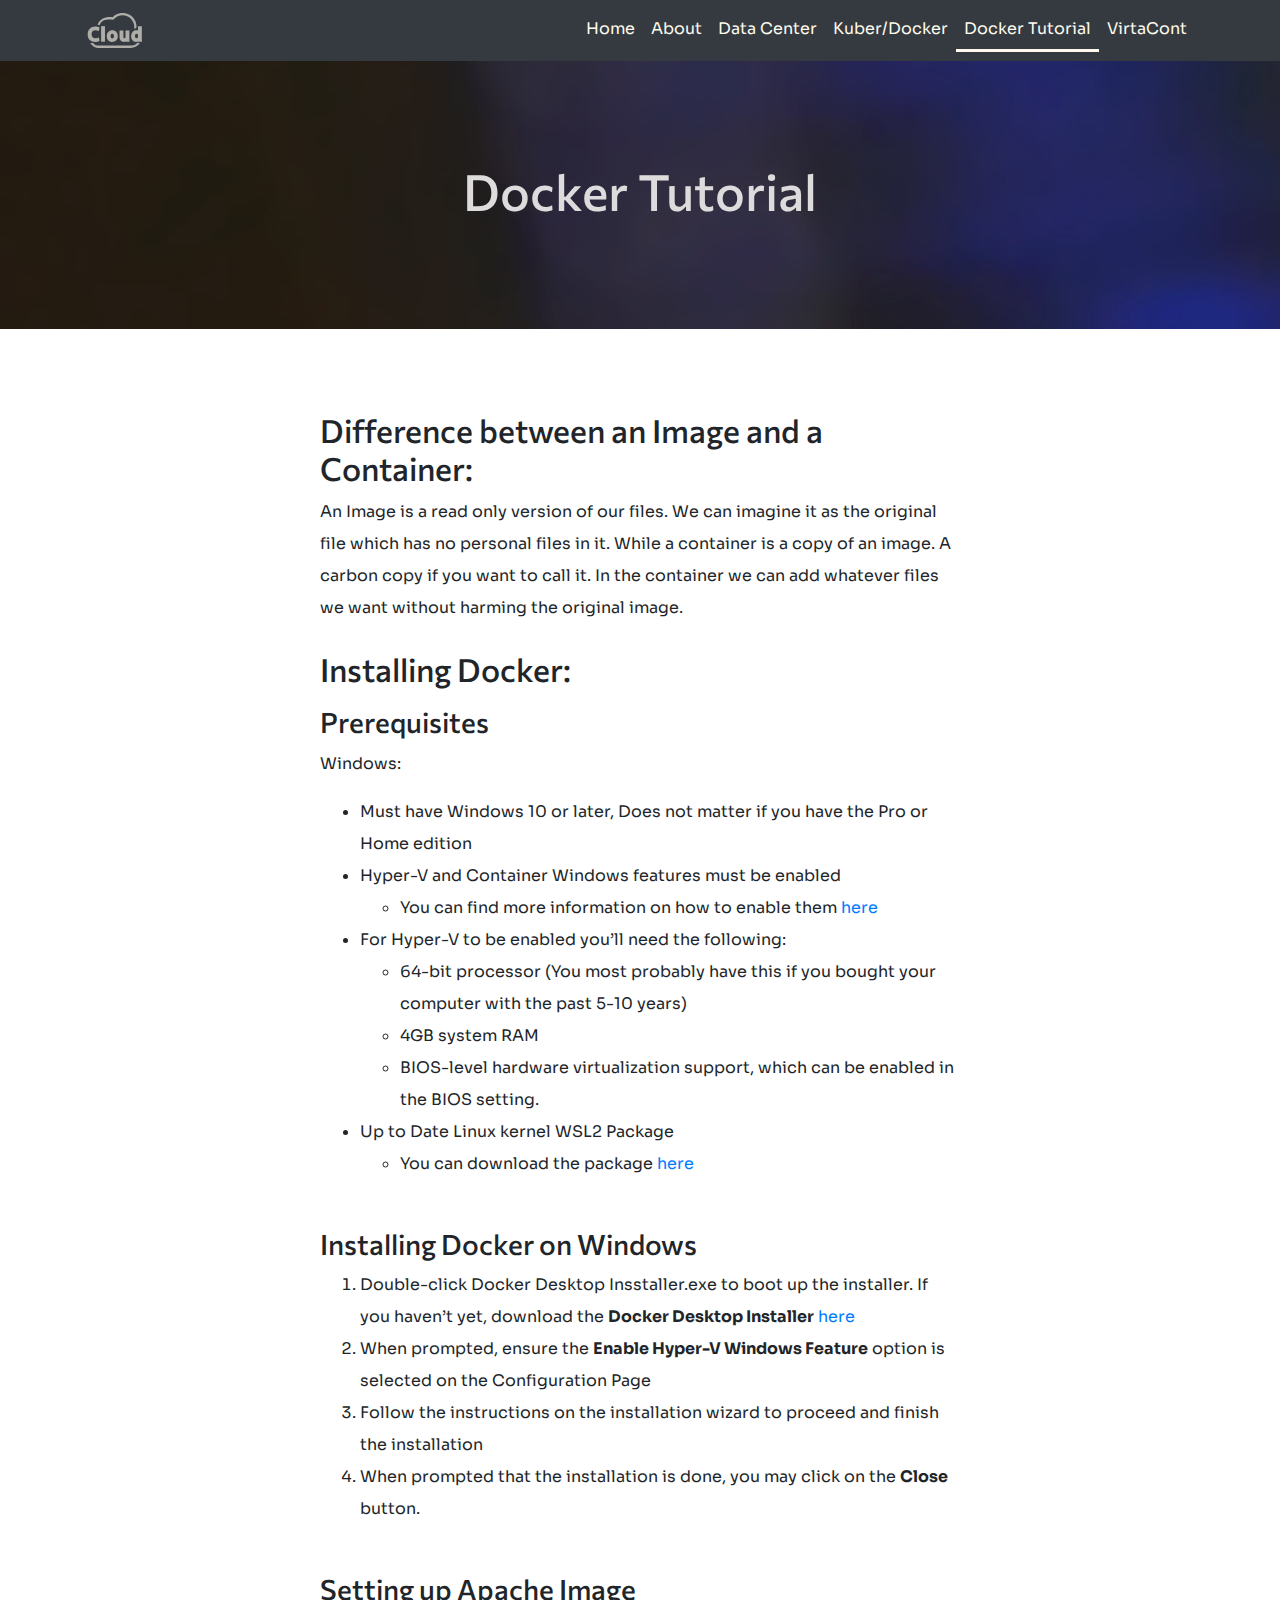
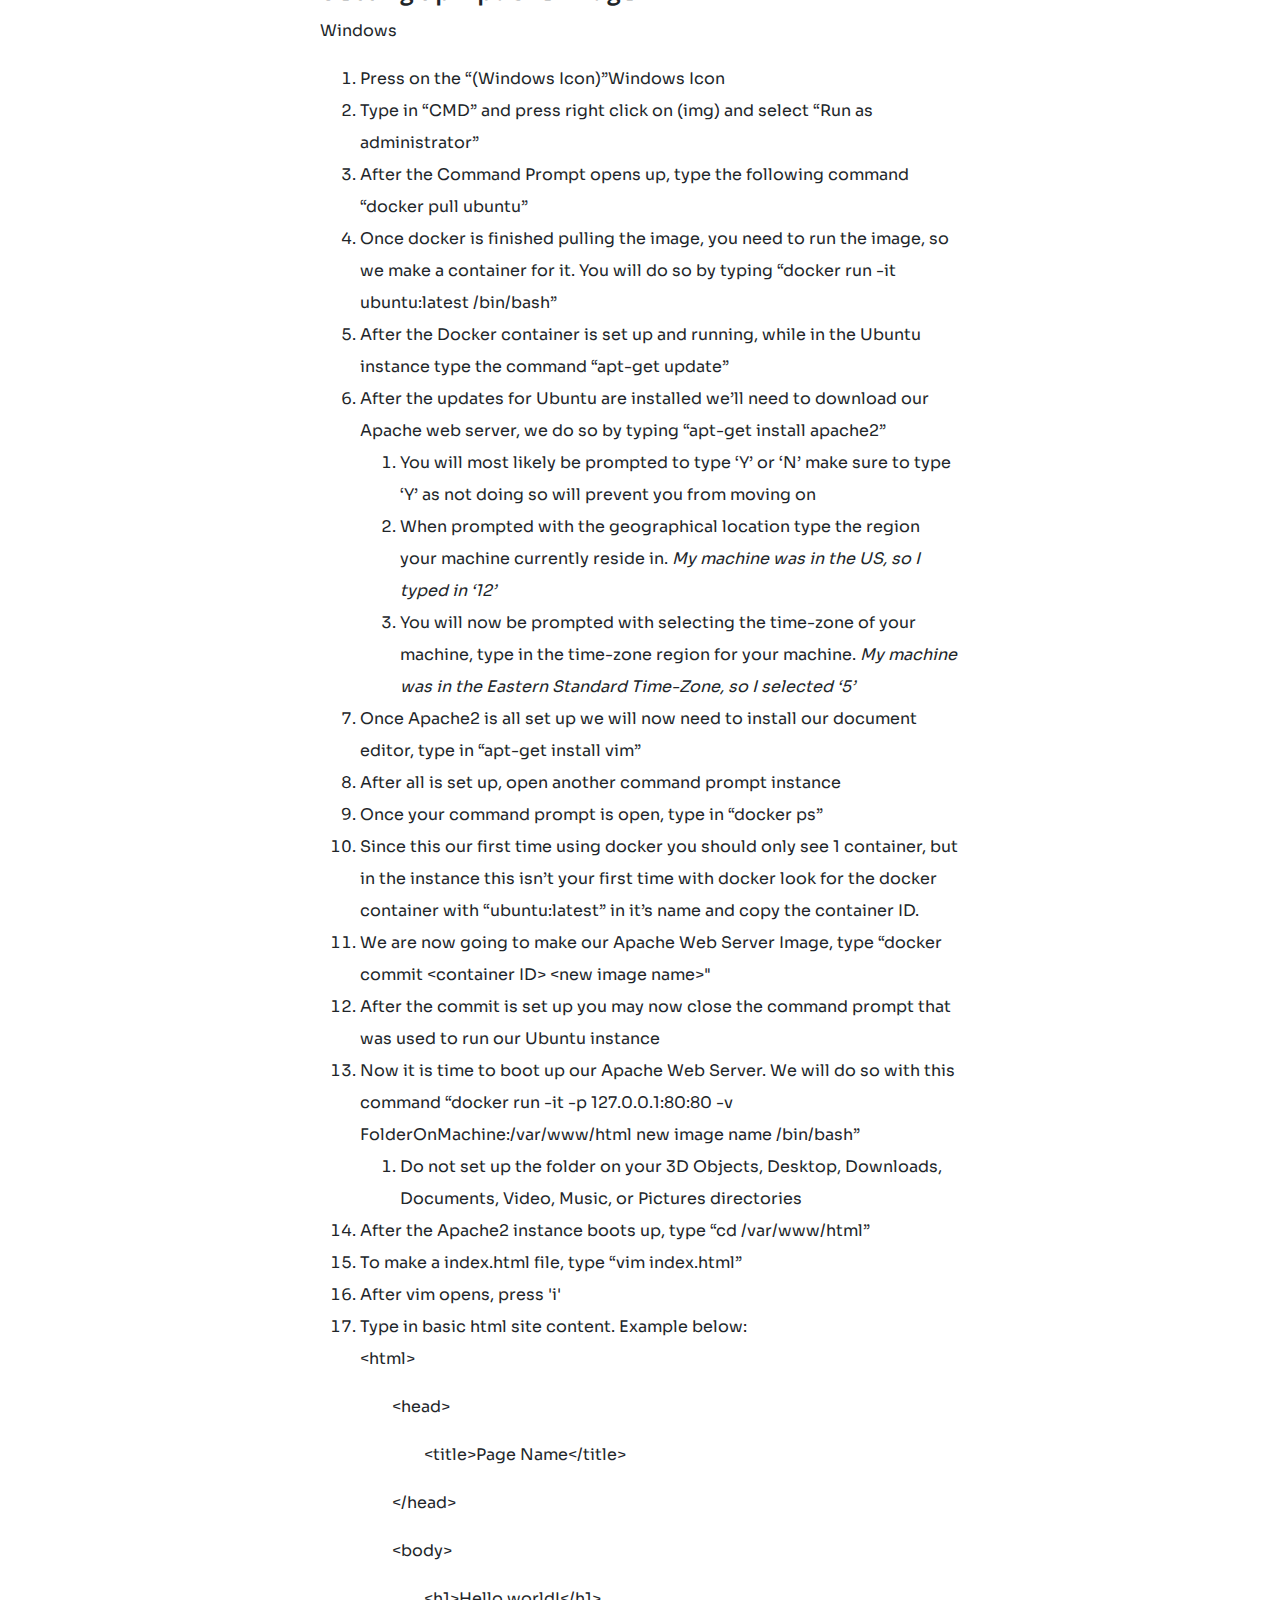
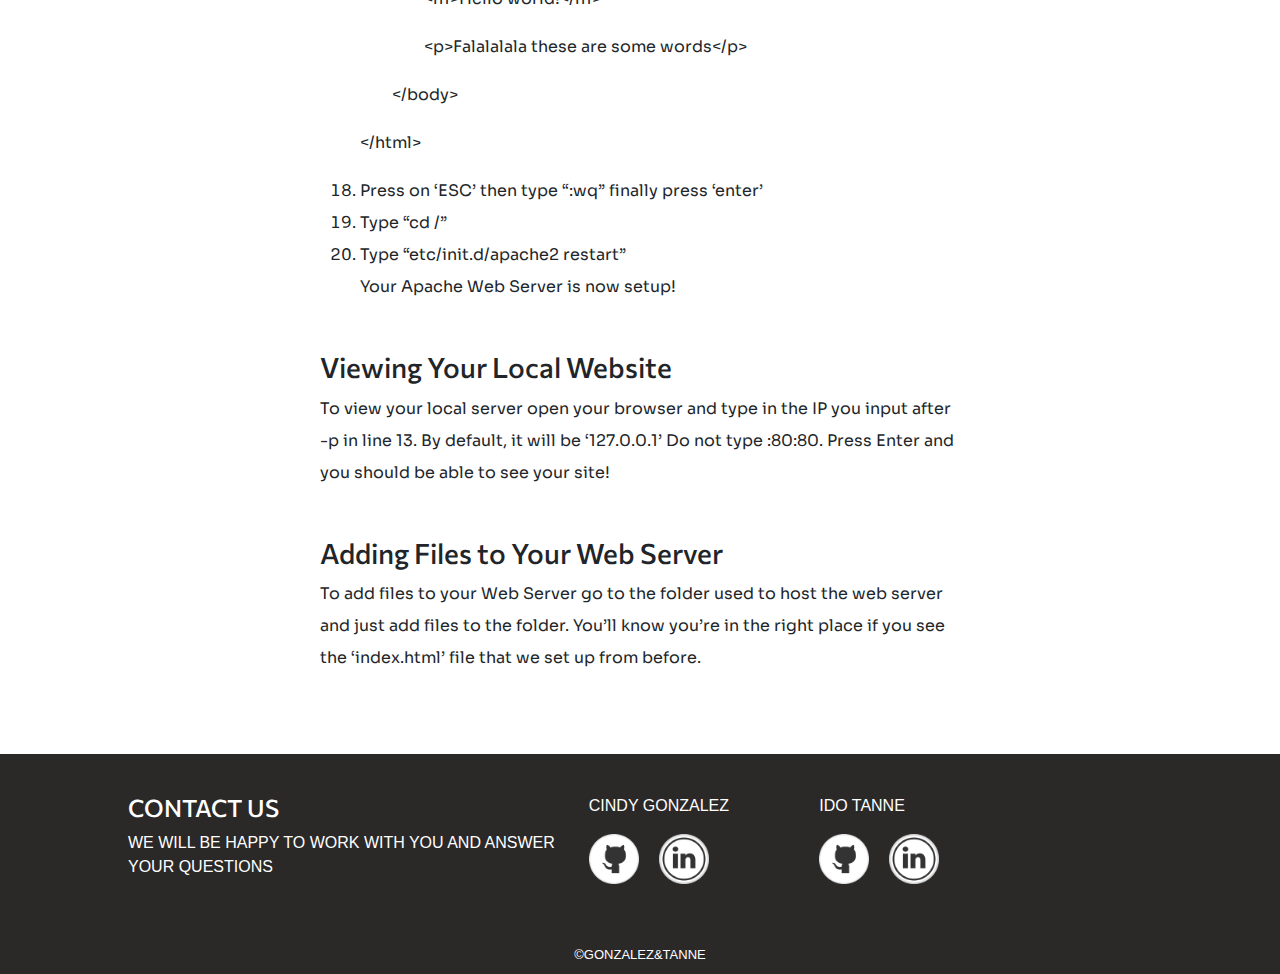
<file: docs/tutorial.html>
<!doctype html>
<html lang="en">
<head>
	<!-- Global site tag (gtag.js) - Google Analytics -->
	<script async src="https://www.googletagmanager.com/gtag/js?id=G-ZGD4DK8HWR"></script>
	<script>
		window.dataLayer = window.dataLayer || [];
		function gtag(){dataLayer.push(arguments);}
		gtag('js', new Date());

		gtag('config', 'G-ZGD4DK8HWR');
	</script>
	<!-- Global site tag end -->

	<!-- Required meta tags -->
    <meta charset="utf-8">
    <meta name="viewport" content="width=device-width, initial-scale=1, shrink-to-fit=no">
	<meta name="description" content="Docker Tutorial on how to set up a local webserver">
    <meta name="keywords" content="Tutorial, Docker">
    <meta name="author" content="Ido Tanne">

    <!-- Bootstrap CSS -->
    <link rel="stylesheet" href="../css/bootstrap-4.3.1.css">
	<link rel="icon" type="image/x-icon" href="../imgs/favicon.ico" />

    <title>Tutorial</title>
</head>
<body>
	<!-- Navbar -->
	<nav class="navbar navbar-expand-lg navbar-dark bg-dark">
		<div class="container"> <a class="navbar-brand" href="../index.html"><img style="opacity: 60%" src="../imgs/siteIcons-white.svg" alt="" height="35px"></a>
			<button class="navbar-toggler" type="button" data-toggle="collapse" data-target="#navbarSupportedContent" aria-controls="navbarSupportedContent" aria-expanded="false" aria-label="Toggle navigation"> <span class="navbar-toggler-icon"></span> </button>
			<div class="collapse navbar-collapse" id="navbarSupportedContent">
				<ul class="navbar-nav ml-auto">
					<li class="nav-item"> <a class="nav-link" href="../index.html">Home</a> </li>
					<li class="nav-item"><a href="../index.html#AboutUsSection" class="nav-link">About</a></li>
					<li class="nav-item"><a href="datacenter.html" class="nav-link">Data Center</a></li>
				 	<li class="nav-item"><a href="kuberdocker.html" class="nav-link">Kuber/Docker</a></li>
				  	<li class="nav-item active"><a href="#" class="nav-link">Docker Tutorial <span class="sr-only">(current)</span></a></li>
				  	<li class="nav-item"><a href="virtandcont.html" class="nav-link">VirtaCont</a></li>
		  		</ul>
			</div>
		</div>
	</nav>
    <!-- END: Navbar -->
	<main>
		<div class="title">
				<h1 style="font-size: 50px">Docker Tutorial</h1>
			</div>
		<div class="cont">
		<div>
			<h2 style="margin-top: 2rem;padding-top: 50px">
				Difference between an Image and a Container:
			</h2>
			<p>
				An Image is a read only version of our files. We can imagine it as the original file which has no personal files in it.
			While a container is a copy of an image. A carbon copy if you want to call it.
				In the container we can add whatever files we want without harming the original image.
			</p>
			<h2 style="padding: 10px 0">
				Installing Docker:
			</h2>
			<h3>Prerequisites</h3>
			<p>
				Windows:
			</p>
			<ul>
				<li>Must have Windows 10 or later, Does not matter if you have the Pro or Home edition</li>
				<li>
					Hyper-V and Container Windows features must be enabled
					<ul>
						<li>
							You can find more information on how to enable them <a style="text-decoration: lightblue" href="https://techcommunity.microsoft.com/t5/itops-talk-blog/step-by-step-enabling-hyper-v-for-use-on-windows-10/ba-p/267945">here</a>
						</li>
					</ul>
				</li>
				<li> For Hyper-V to be enabled you’ll need the following: </li>
					<ul>
						<li>64-bit processor (You most probably have this if you bought your computer with the past 5-10 years)
						</li>
						<li>
							4GB system RAM
						</li>
						<li>
							BIOS-level hardware virtualization support, which can be enabled in the BIOS setting.
						</li>
					</ul>
				<li>
					Up to Date Linux kernel WSL2 Package
				</li>
					<ul>
						<li>
							You can download the package <a style="text-decoration: lightblue" href="https://wslstorestorage.blob.core.windows.net/wslblob/wsl_update_x64.msi">here</a>
						</li>
					</ul>
			</ul>
			<br>
			<h3>Installing Docker on Windows</h3>
			<ol>
				<li>
					Double-click Docker Desktop Insstaller.exe to boot up the installer.

					If you haven’t yet, download the <b>Docker Desktop Installer</b> <a style="text-decoration: lightblue" href="https://hub.docker.com/editions/community/docker-ce-desktop-windows">here</a>
				</li>
				<li>
					When prompted, ensure the <b>Enable Hyper-V Windows Feature</b> option is selected on the Configuration Page
				</li>
				<li>
					Follow the instructions on the installation wizard to proceed and finish the installation
				</li>
				<li>
					When prompted that the installation is done, you may click on the <b>Close</b> button.
				</li>
			</ol>
			<br>
		<h3>Setting up Apache Image</h3>
			<p>Windows</p>
			<ol>
				<li>Press on the “(Windows Icon)”Windows Icon</li>
				<li>Type in “CMD” and press right click on (img) and select “Run as administrator”</li>
				<li>After the Command Prompt opens up, type the following command “docker pull ubuntu”</li>
				<li>Once docker is finished pulling the image, you need to run the image, so we make a
					container for it. You will do so by typing “docker run -it ubuntu:latest /bin/bash”</li>
				<li>
					After the Docker container is set up and running, while in the Ubuntu instance type the command “apt-get update”
				</li>
				<li>After the updates for Ubuntu are installed we’ll need to download our
					Apache web server, we do so by typing “apt-get install apache2”</li>
				<ol>
					<li>
						You will most likely be prompted to type ‘Y’ or ‘N’ make sure to type ‘Y’ as not doing so will prevent you from moving on
					</li>
					<li>
						When prompted with the geographical location
						type the region your machine currently reside in. <i>My machine was in the US, so I typed in ‘12’</i>
					</li>
					<li>
						You will now be prompted with selecting the time-zone of your machine, type in the time-zone region for your machine.
						<i>My machine was in the Eastern Standard Time-Zone, so I selected ‘5’</i>
					</li>
				</ol>
					<li>
						Once Apache2 is all set up we will now need to install our document editor, type in “apt-get install vim”
					</li>
					<li>
						After all is set up, open another command prompt instance
					</li>
					<li>
						Once your command prompt is open, type in “docker ps”
					</li>
					<li>
						Since this our first time using docker you should only see 1 container, but in the instance this isn’t
						your first time with docker look for the docker container with “ubuntu:latest” in it’s name and copy the container ID.
					</li>
					<li>
						We are now going to make our Apache Web Server Image, type “docker commit &lt;container ID&gt; &lt;new image name&gt;"
					</li>
					<li>
						After the commit is set up you may now close the command prompt that was used to run our Ubuntu instance
					</li>
					<li>
						Now it is time to boot up our Apache Web Server. We will do so with this command
						“docker run -it -p 127.0.0.1:80:80 -v FolderOnMachine:/var/www/html new image name /bin/bash”
					</li>
					<ol>
						<li>
							Do not set up the folder on your 3D Objects, Desktop, Downloads, Documents, Video, Music, or Pictures directories
						</li>
					</ol>
				<li>After the Apache2 instance boots up, type “cd /var/www/html”</li>
				<li>To make a index.html file, type “vim index.html”</li>
				<li>After vim opens, press 'i'</li>
				<li>Type in basic html site content. Example below:</li>
				<p>&lt;html&gt;</p>
				<p>&emsp;&emsp;&lt;head></p>
				<p>&emsp;&emsp;&emsp;&emsp;&lt;title>Page Name&lt;/title&gt;</p>
				<p>	&emsp;&emsp;&lt;/head&gt;</p>
				<p>	&emsp;&emsp;&lt;body&gt;</p>
				<p>	&emsp;&emsp;&emsp;&emsp;&lt;h1>Hello world!&lt;/h1&gt;</p>
				<p>	&emsp;&emsp;&emsp;&emsp;&lt;p>Falalalala these are some words&lt;/p&gt;</p>
				<p>&emsp;&emsp;&lt;/body></p>
				<p>&lt;/html></p>

				<li>Press on ‘ESC’ then type “:wq” finally press ‘enter’</li>
				<li>Type “cd /”</li>
				<li>Type “etc/init.d/apache2 restart”</li>
				<p>Your Apache Web Server is now setup!</p>
			</ol>
			<br>
				<h3>Viewing Your Local Website</h3>
				<p>To view your local server open your browser and type in the IP you input after -p in line 13.
					By default, it will be ‘127.0.0.1’ Do not type :80:80. Press Enter and you should be able to see your site!</p>
			<br>
			<h3>Adding Files to Your Web Server</h3>
				<p>To add files to your Web Server go to the folder used to host the web server and just add files to the folder. You’ll know you’re in the right place if you see the ‘index.html’ file that we set up from before.</p>
				<br>
				<br>

		</div>
		</div>
		<!-- Footer -->
		<footer>
			<div style="margin-left: 10%; padding: 40px 0; display: flex " class="footer">
				<div style="width: 40%">
					<h4> Contact US</h4>
					<p> We will be happy to work with you and answer your questions</p>
				</div>
				<div style="width: 20%">
					<p>Cindy Gonzalez</p>
					<div style="display: flex">
						<div>
							<a class="smt" href="https://github.com/cindygonzalezg"><img style="width: 50px" src="../imgs/github.png"></a>
						</div>
						<div>
							<a href="https://www.linkedin.com/feed/"><img style="width: 50px;margin-left: 20px" src="../imgs/l.png"></a>
						</div>
					</div>
				</div>
				<div style="width: 20%">
					<p>Ido Tanne</p>
					<div style="display: flex">
						<div>
							<a href="https://github.com/itanne99"><img style="width: 50px" src="../imgs/github.png"></a>
						</div>
						<div>
							<a href="https://www.linkedin.com/in/ido-tanne-51a4b664/"><img style="width: 50px; margin-left: 20px" src="../imgs/l.png"></a>
						</div>
					</div>
				</div>
				<div style="width: 20%">

				</div>
			</div>
			</div>
			<div style="text-align: center">
				<p style="margin: 0;padding: 10px 0; font-size: small"> &copy;Gonzalez&Tanne</p>
			</div>
		</footer>
		<!-- END: Footer -->
	</main>
	
	
	
	<!-- JavaScript Files-->
	<script src="../js/jquery-3.3.1.min.js"></script>
	<script src="../js/popper.min.js"></script>
	<script src="../js/bootstrap-4.3.1.js"></script>
	
</body>
</html>
</file>
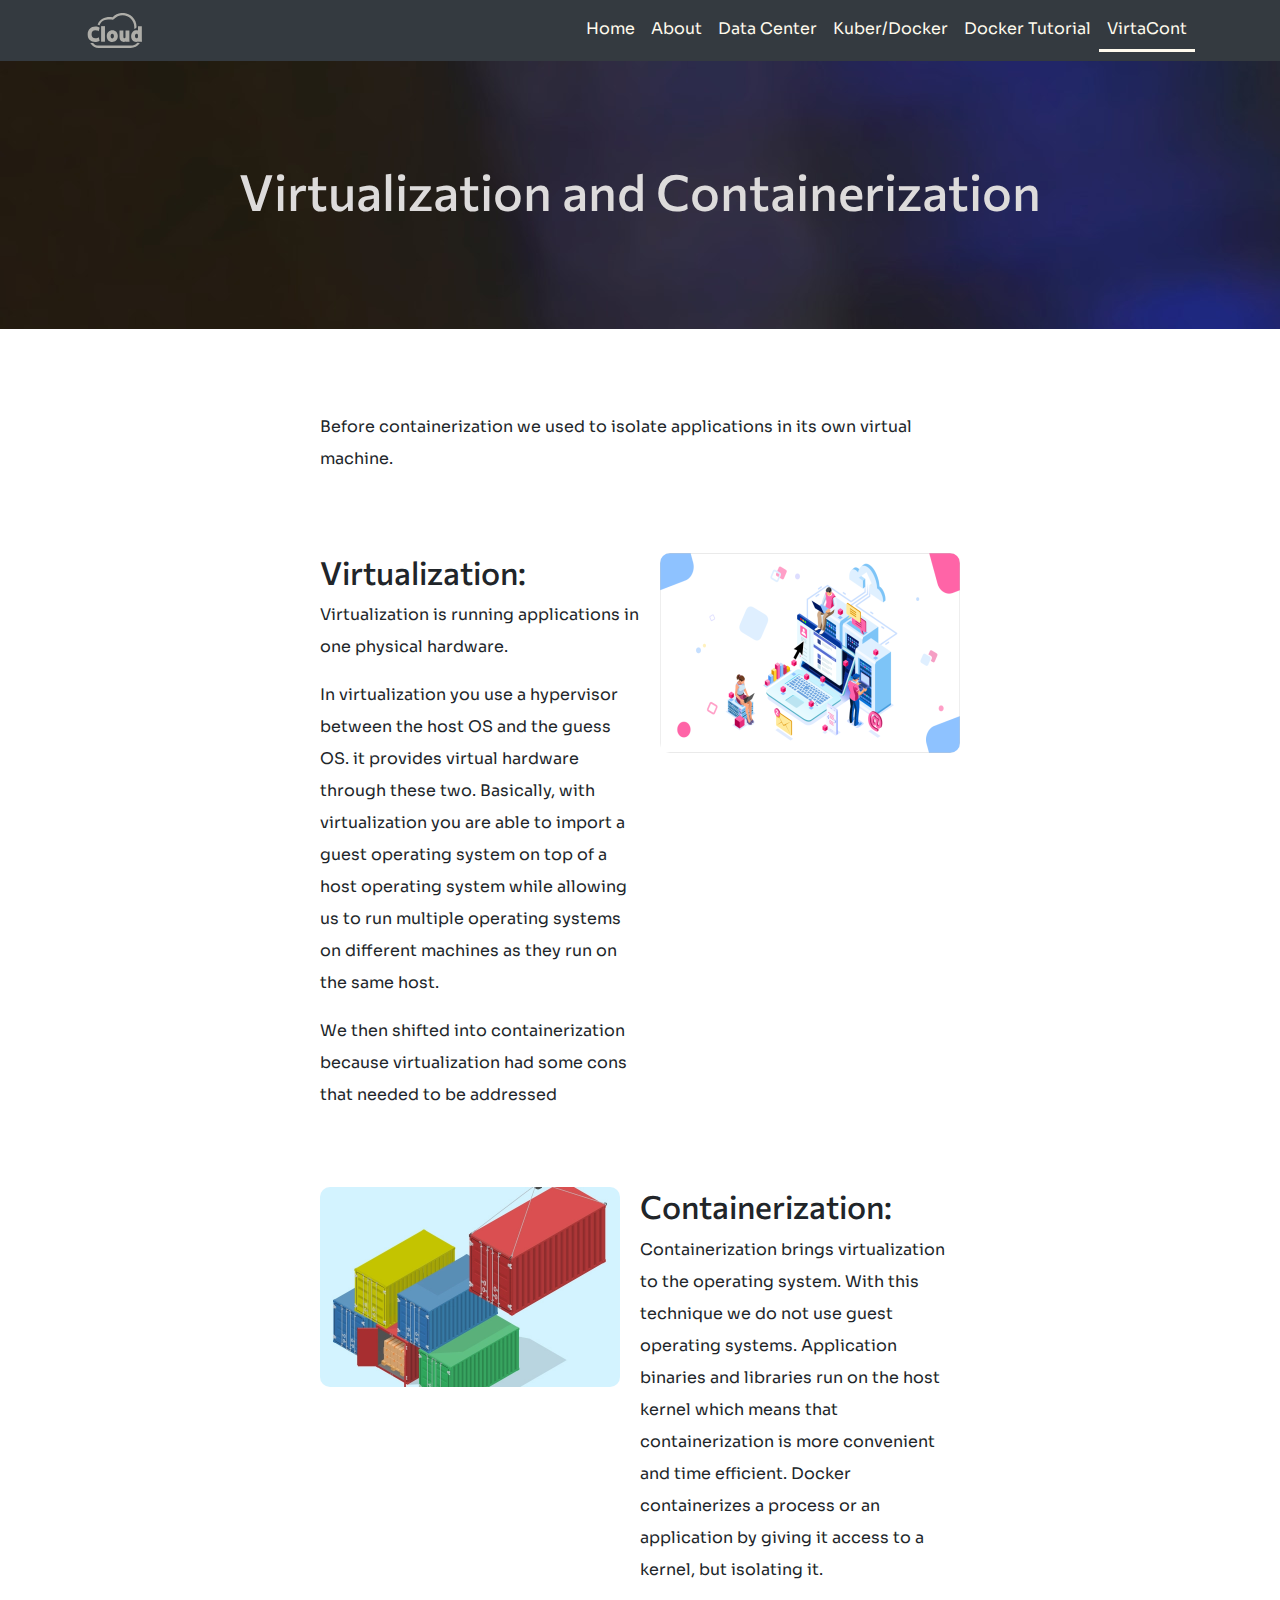
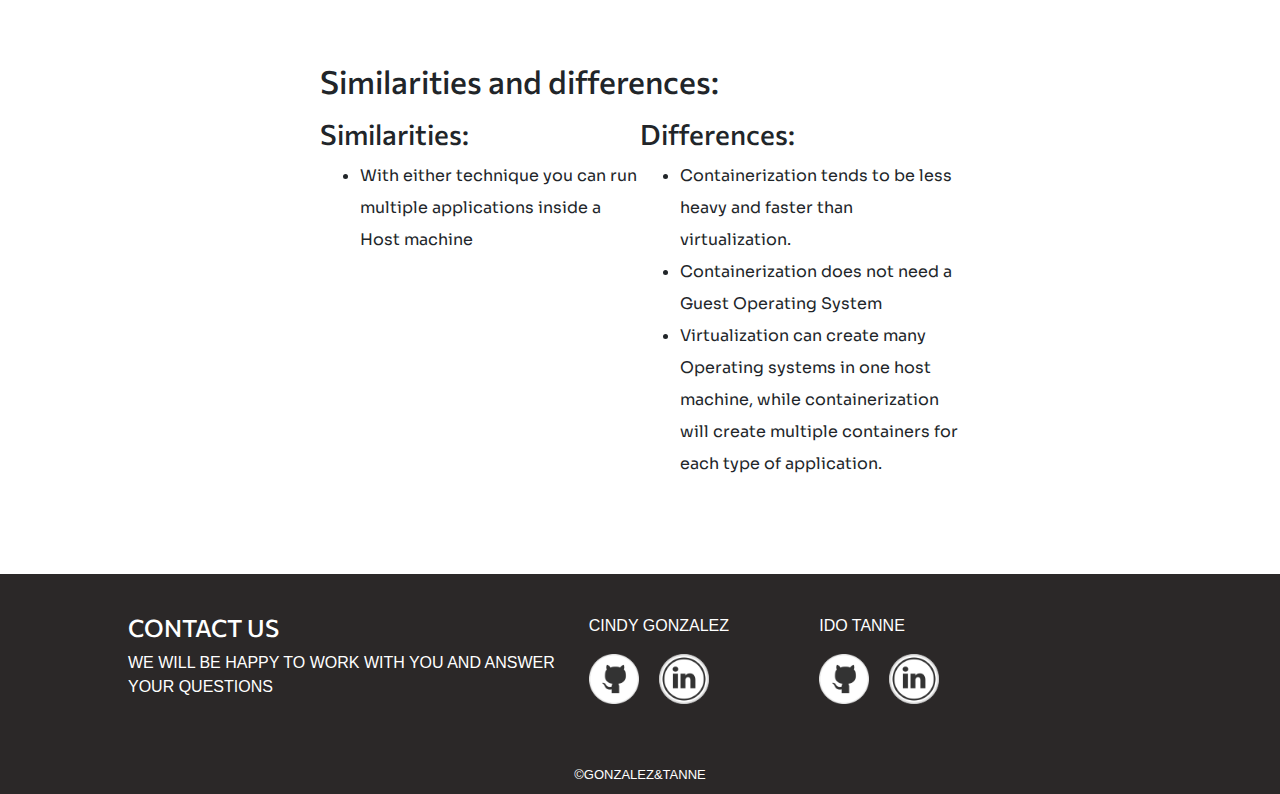
<file: docs/virtandcont.html>
<!doctype html>
<html lang="en">
<head>
	<!-- Global site tag (gtag.js) - Google Analytics -->
	<script async src="https://www.googletagmanager.com/gtag/js?id=G-ZGD4DK8HWR"></script>
	<script>
		window.dataLayer = window.dataLayer || [];
		function gtag(){dataLayer.push(arguments);}
		gtag('js', new Date());

		gtag('config', 'G-ZGD4DK8HWR');
	</script>
	<!-- Global site tag end -->

	<!-- Required meta tags -->
    <meta charset="utf-8">
    <meta name="viewport" content="width=device-width, initial-scale=1, shrink-to-fit=no">
	<meta name="description" content="Article on Virtualization and Containerization">
    <meta name="keywords" content="Virtualization, Containerization, Article">
    <meta name="author" content="Cindy Gonzalez">

    <!-- Bootstrap CSS -->
    <link rel="stylesheet" href="../css/bootstrap-4.3.1.css">
	<link rel="icon" type="image/x-icon" href="../imgs/favicon.ico" />

	<title>Virtualization and Containerization</title>
</head>
<body>
	<!-- Navbar -->
	<nav class="navbar navbar-expand-lg navbar-dark bg-dark">
		<div class="container"> <a class="navbar-brand" href="../index.html"><img style="opacity: 60%" src="../imgs/siteIcons-white.svg" alt="" height="35px"></a>
			<button class="navbar-toggler" type="button" data-toggle="collapse" data-target="#navbarSupportedContent" aria-controls="navbarSupportedContent" aria-expanded="false" aria-label="Toggle navigation"> <span class="navbar-toggler-icon"></span> </button>
			<div class="collapse navbar-collapse" id="navbarSupportedContent">
				<ul class="navbar-nav ml-auto">
					<li class="nav-item"> <a class="nav-link" href="../index.html">Home</a> </li>
					<li class="nav-item"><a href="../index.html#AboutUsSection" class="nav-link">About</a></li>
				  	<li class="nav-item"><a href="datacenter.html" class="nav-link">Data Center</a></li>
				 	<li class="nav-item"><a href="kuberdocker.html" class="nav-link">Kuber/Docker</a></li>
				  	<li class="nav-item"><a href="tutorial.html" class="nav-link">Docker Tutorial</a></li>
				  	<li class="nav-item active"><a href="#" class="nav-link">VirtaCont <span class="sr-only">(current)</span></a></li>
		  		</ul>
			</div>
		</div>
	</nav>
    <!-- END: Navbar -->

	<!-- Content for page -->
	<main>
		<div class="title">
				<h1 style="font-size: 50px">Virtualization and Containerization</h1>
			</div>
		
		<div class="cont">

				<p style="padding-top: 50px;margin-top: 2rem">Before containerization we used to isolate applications in its
					own virtual machine.</p>

				<br>
				<div class="box1">
					<div class="part1">
						<h2>Virtualization:</h2>
						<p>Virtualization is running applications in one physical hardware.</p>
					<p>In virtualization you use a hypervisor between the host OS and the guess
						OS. it provides virtual hardware through these two. Basically,
						with virtualization you are able to import a guest operating system
						on top of a host operating system while allowing us to run multiple
						operating systems on different machines as they run on the same host.</p>
					<p>We then shifted into containerization because virtualization had some
						cons that needed to be addressed</p>
					</div>
					<div class="part2" style="padding-left: 20px">
						<img src="../imgs/virtualization.png" alt="image here">
					</div>
				</div>
				<div class="box1">
					<div class="part2" style="padding-right: 20px">
						<img src="../imgs/containerization.png" alt="another here">
					</div>
					<div class="part1">
					<h2>Containerization:</h2>
						<p>Containerization brings virtualization to the operating
						system. With this technique we do not use guest operating
						systems. Application binaries and libraries run on the host kernel
						which means that containerization is more convenient and time efficient.
						Docker containerizes a process or an application by giving it access to a
						kernel, but isolating it.</p>
					</div>
				</div>

		<h2 style="padding-top: 30px">Similarities and differences:</h2>
		<div class="box2">
			<div class="part4">
				<h3>Similarities:</h3>
				<ul>
				<li>With either technique you can run multiple applications inside a Host
					machine</li>
				</ul>
			</div>
			<div class="part5">
				<h3>Differences:</h3>
				<ul>
					<li>Containerization tends to be less heavy and faster than virtualization.</li>
					<li>Containerization does not need a Guest Operating System</li>
					<li> Virtualization can create many Operating systems in one host machine,
					while containerization will create multiple containers for each type of
					application.</li>

				</ul>
			</div>
		</div>
		</div>
		<br>
		<br>
		<!-- Footer -->
		<footer>
			<div style="margin-left: 10%; padding: 40px 0; display: flex " class="footer">
				<div style="width: 40%">
					<h4> Contact US</h4>
					<p> We will be happy to work with you and answer your questions</p>
				</div>
				<div style="width: 20%">
					<p>Cindy Gonzalez</p>
					<div style="display: flex">
						<div>
							<a class="smt" href="https://github.com/cindygonzalezg"><img style="width: 50px" src="../imgs/github.png"></a>
						</div>
						<div>
							<a href="https://www.linkedin.com/feed/"><img style="width: 50px;margin-left: 20px" src="../imgs/l.png"></a>
						</div>
					</div>
				</div>
				<div style="width: 20%">
					<p>Ido Tanne</p>
					<div style="display: flex">
						<div>
							<a href="https://github.com/itanne99"><img style="width: 50px" src="../imgs/github.png"></a>
						</div>
						<div>
							<a href="https://www.linkedin.com/in/ido-tanne-51a4b664/"><img style="width: 50px; margin-left: 20px" src="../imgs/l.png"></a>
						</div>
					</div>
				</div>
				<div style="width: 20%">

				</div>
			</div>
			</div>
			<div style="text-align: center">
				<p style="margin: 0;padding: 10px 0; font-size: small"> &copy;Gonzalez&Tanne</p>
			</div>
		</footer>
		<!-- END: Footer -->
		</main>
	<!-- End of content -->
	
	

	<!--JavaScript Files-->
	<script src="../js/jquery-3.3.1.min.js"></script>
	<script src="../js/popper.min.js"></script>
	<script src="../js/bootstrap-4.3.1.js"></script>
	
</body>
</html>
</file>
